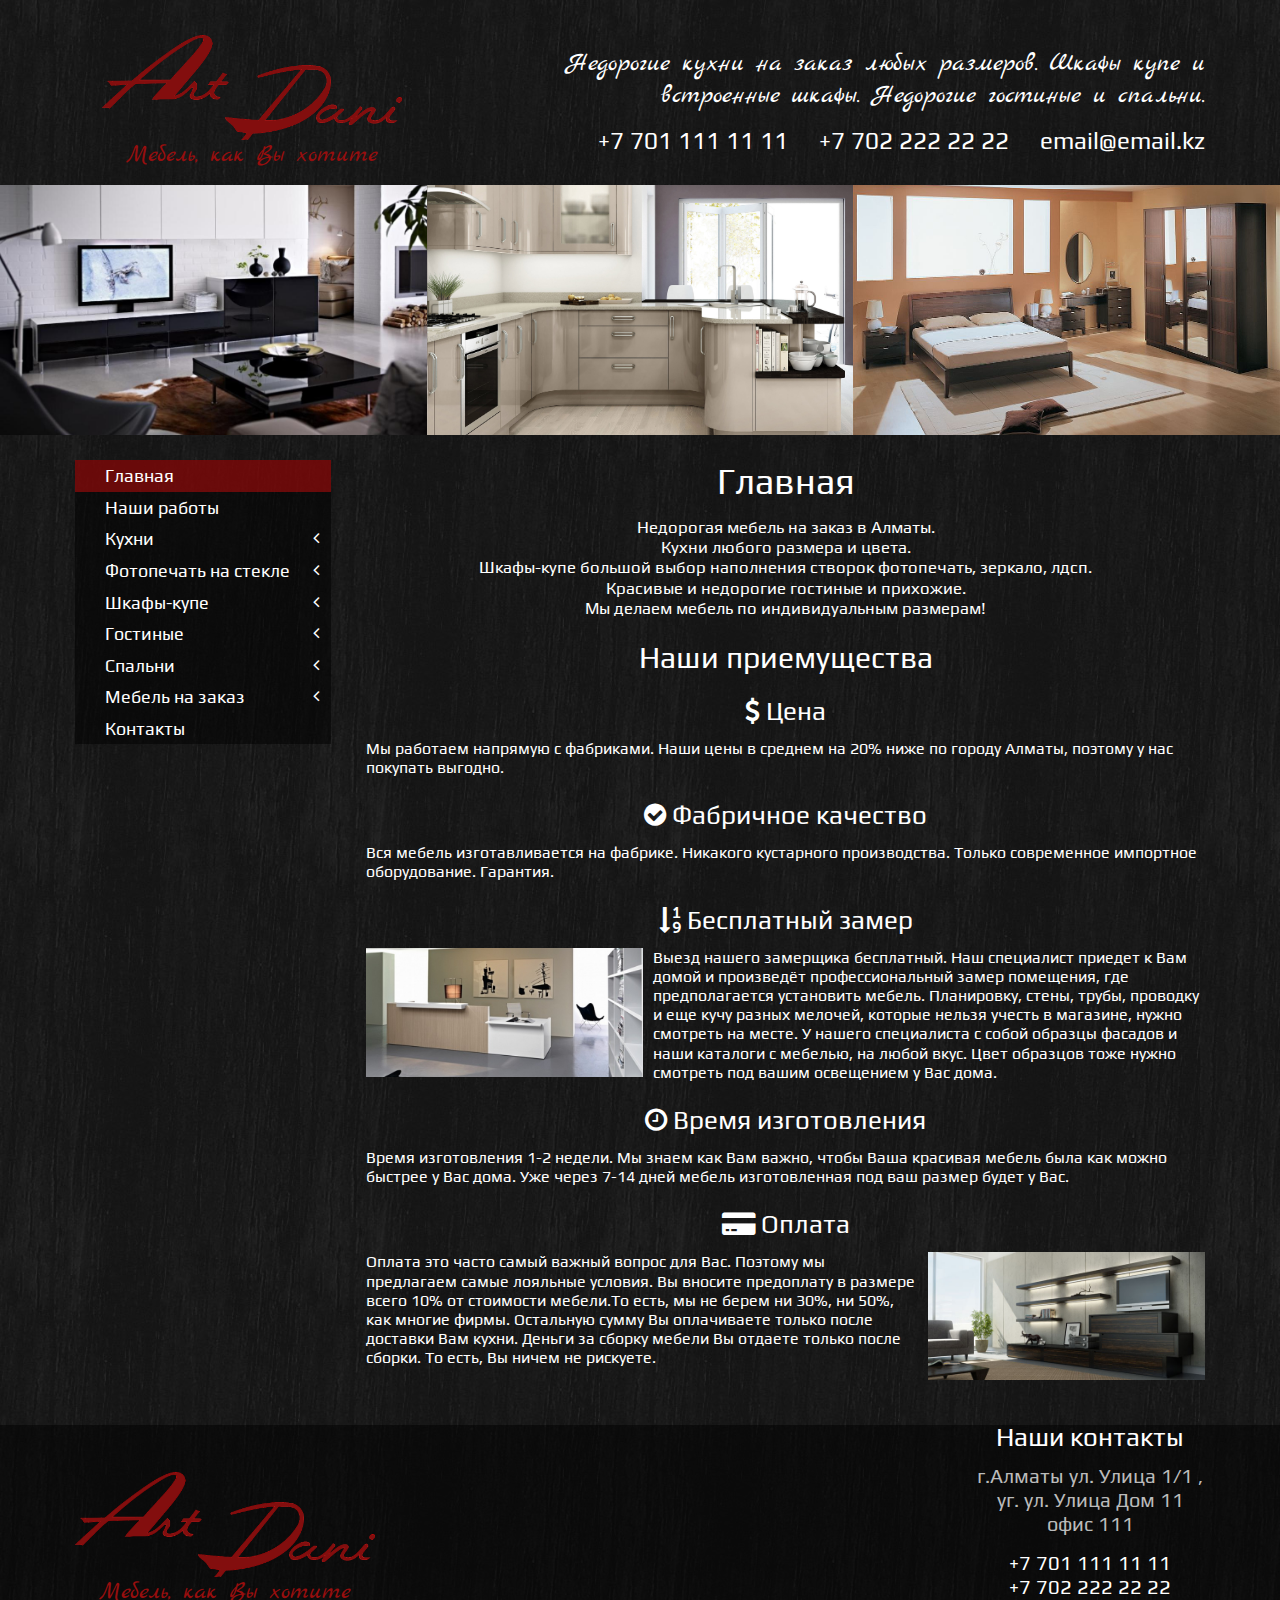
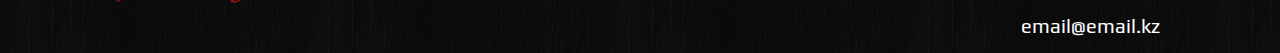
<file: template/index.html>
<!DOCTYPE html>
<html>
<head>
  <meta charset="utf-8">
  <meta http-equiv="X-UA-Compatible" content="IE=edge">
  <meta name="viewport" content="width=device-width, initial-scale=1">
  <title>Art Dani | Главная</title>
  <link rel="shortcut icon" href="favicon.ico">
  <link href='https://fonts.googleapis.com/css?family=Marck+Script&subset=latin,cyrillic' rel='stylesheet' type='text/css'>
  <link href='https://fonts.googleapis.com/css?family=Play&subset=latin,cyrillic' rel='stylesheet' type='text/css'>
  <link rel="stylesheet" href="css/uikit.min.css">
  <link rel="stylesheet" href="css/components/sticky.min.css">
  <link rel="stylesheet" href="css/components/slidenav.min.css">
  <link rel="stylesheet" href="css/components/slider.min.css">
  <link rel="stylesheet" href="css/components/slideshow.min.css">
  <link rel="stylesheet" href="css/styles.css">
</head>
<body>


  <header>
    <div class="uk-container uk-container-center upper-row">
      <div class="uk-grid">

        <!--НАЧАЛО Лого и слоган-->
        <div class="uk-width-medium-1-3 logo-and-solgan-container">
          <a href="index.html"><img class="logo" src="img/logo.png" alt="Лого"></a>
          <p class="slogan">Мебель, как Вы хотите</p>
        </div>
        <!--КОНЕЦ Лого и слоган-->

        <!--НАЧАЛО Короткое описание и контакты-->
        <div class="uk-width-medium-2-3 summary-and-contacts-container">
          <p class="summary">Недорогие кухни на заказ любых размеров. Шкафы купе и встроенные шкафы. Недорогие
            гостиные и спальни.
          </p>
          <p class="contacts">
            <a href="tel:+77011111111">+7 701 111 11 11</a> <br class="uk-visible-small">
            <a href="tel:+77011111111">+7 702 222 22 22</a> <br class="uk-visible-small">
            <a href="mailto:email@email.kz">email@email.kz</a>
          </p>
        </div>
        <!--КОНЕЦ Короткое описание и контакты-->

      </div>

      <!--Сслыка для вызова off-canvas'а: (сам off-canvas находится внизу документа) -->
      <div class="uk-visible-small navbar-toggle-container" data-uk-sticky="{top:-200, animation: 'uk-animation-slide-top'}">
        <a href="#navmenu-off-canvas" class="uk-navbar-toggle" data-uk-offcanvas></a>
      </div>

    </div>

  </header>

  <!--НАЧАЛО слайдер-->
  <div class="main-slider uk-slidenav-position" data-uk-slider="{autoplay:true, autoplayInterval: 4000}">

      <div class="uk-slider-container">
        <ul class="uk-slider uk-grid-width-large-1-3 uk-grid-width-medium-1-2 uk-grid-width-medium-1-1 images-grid">
          <li style="background-image: url('img/main1.jpg')">
            <p>Описание к фотографии</p>
          </li>
          <li style="background-image: url('img/main2.jpg')">
            <p>Описание к фотографии</p>
          </li>
          <li style="background-image: url('img/main3.jpg')">
            <p>Описание к фотографии</p>
          </li>
        </ul>
      </div>
      <a href="" class="uk-slidenav uk-slidenav-previous" data-uk-slider-item="previous"></a>
      <a href="" class="uk-slidenav uk-slidenav-next" data-uk-slider-item="next"></a>

  </div>
  <!--КОНЕЦ слайдер-->

  <main class="uk-container uk-container-center">
    <div class="uk-grid">

      <div class="uk-width-medium-1-4">
        <!--НАЧАЛО нав-сайдбар-->
        <ul class="uk-nav uk-hidden-small uk-nav-parent-icon" data-uk-nav="{multiple:true}">
          <li class="uk-active"><a href="index.html">Главная</a></li>
          <li><a href="portfolio.html">Наши работы</a></li>

          <li class="uk-parent">
            <a href="#">Кухни</a>
            <ul class="uk-nav-sub">
              <li><a href="catalog.html">Подкатегория 1</a></li>
              <li><a href="catalog.html">Подкатегория 2</a></li>
            </ul>
          </li>

          <li class="uk-parent">
            <a href="#">Фотопечать на стекле</a>
            <ul class="uk-nav-sub">
              <li><a href="catalog.html">Подкатегория 1</a></li>
              <li><a href="catalog.html">Подкатегория 2</a></li>
            </ul>
          </li>

          <li class="uk-parent">
            <a href="#">Шкафы-купе</a>
            <ul class="uk-nav-sub">
              <li><a href="catalog.html">Подкатегория 1</a></li>
              <li><a href="catalog.html">Подкатегория 2</a></li>
            </ul>
          </li>

          <li class="uk-parent">
            <a href="#">Гостиные</a>
            <ul class="uk-nav-sub">
              <li><a href="catalog.html">Подкатегория 1</a></li>
              <li><a href="catalog.html">Подкатегория 2</a></li>
            </ul>
          </li>

          <li class="uk-parent">
            <a href="#">Спальни</a>
            <ul class="uk-nav-sub">
              <li><a href="catalog.html">Подкатегория 1</a></li>
              <li><a href="catalog.html">Подкатегория 2</a></li>
            </ul>
          </li>

          <li class="uk-parent">
            <a href="#">Мебель на заказ</a>
            <ul class="uk-nav-sub">
              <li><a href="catalog.html">Подкатегория 1</a></li>
              <li><a href="catalog.html">Подкатегория 2</a></li>
            </ul>
          </li>

          <li><a href="contacts.html">Контакты</a></li>

        </ul>
        <!--КОНЕЦ нав-сайдбар-->
      </div>


      <div class="uk-width-medium-3-4 index content-container">
        <h1>Главная</h1>
        <p class="summary">
          Недорогая мебель на заказ в Алматы. <br>
          Кухни любого размера и цвета. <br>
          Шкафы-купе большой выбор наполнения створок фотопечать, зеркало, лдсп. <br>
          Красивые и недорогие гостиные и прихожие. <br>
          Мы делаем мебель по индивидуальным размерам! <br>
        </p>
        <h2>Наши приемущества</h2>
        <h3><i class="uk-icon-usd"></i> Цена</h3>
        <p>Мы работаем напрямую с фабриками. Наши цены в среднем на 20% ниже по городу Алматы, поэтому у нас покупать выгодно.</p>
        <h3><i class="uk-icon-check-circle"></i> Фабричное качество</h3>
        <p>Вся мебель изготавливается на фабрике. Никакого кустарного производства. Только современное импортное оборудование. Гарантия.</p>
        <h3><i class="uk-icon-sort-numeric-asc"></i> Бесплатный замер</h3>
        <p>
          <a href="img/example1.jpg" data-uk-lightbox title="Описание">
            <img src="img/example1.jpg" class="uk-float-left">
          </a>
          Выезд нашего замерщика бесплатный. Наш специалист приедет к Вам домой и произведёт профессиональный замер помещения, где предполагается установить  мебель. Планировку, стены, трубы, проводку и еще кучу разных мелочей, которые нельзя учесть   в магазине, нужно смотреть на месте. У нашего специалиста с собой образцы фасадов и наши каталоги с мебелью, на любой вкус. Цвет образцов тоже  нужно смотреть под вашим освещением у Вас дома.</p>
        <h3><i class="uk-icon-clock-o"></i> Время изготовления</h3>
        <p>Время изготовления 1-2 недели. Мы знаем как Вам важно, чтобы Ваша красивая мебель была как можно быстрее у Вас дома. Уже через 7-14 дней мебель изготовленная под ваш размер  будет у Вас.</p>
        <h3><i class="uk-icon-credit-card-alt"></i> Оплата</h3>
        <a href="img/example2.jpg" data-uk-lightbox title="Описание">
          <img src="img/example2.jpg" class="uk-float-right">
        </a>
        <p>Оплата это часто самый важный вопрос для Вас. Поэтому мы предлагаем самые лояльные условия. Вы вносите предоплату в размере всего 10% от стоимости мебели.То есть, мы не берем ни 30%, ни 50%, как многие фирмы. Остальную сумму Вы оплачиваете только после доставки Вам кухни. Деньги за сборку мебели Вы отдаете только после сборки. То есть, Вы ничем не рискуете.</p>
      </div>

    </div>
  </main>

  <footer>
    <div class="footer-flex uk-container uk-container-center">
      <div class="logo-and-solgan-container">
        <a href="index.html"><img class="logo" src="img/logo.png" alt="Лого"></a>
        <p class="slogan">Мебель, как Вы хотите</p>
      </div>
      <div class="map">
        <script type="text/javascript" charset="utf-8" async src="https://api-maps.yandex.ru/services/constructor/1.0/js/?sid=fyycaM9ARr4kPXttQAeX7dWrevcM_1oN&width=100%&height=240&lang=ru_RU&sourceType=constructor"></script>
      </div>
      <div class="contacts">
        <h3>Наши контакты</h3>

        <p>г.Алматы ул. Улица 1/1 , уг. ул. Улица
          Дом 11 офис 111</p>

        <p>
          <a href="tel:+77011111111">+7 701 111 11 11</a> <br>
          <a href="tel:+77022222222">+7 702 222 22 22</a> <br>
        </p>

        <p><a href="mailto:email@email.kz">email@email.kz</a></p>
      </div>
    </div>
  </footer>

  <!-- НАЧАЛО нав-off-canvas -->
  <div id="navmenu-off-canvas" class="uk-offcanvas">
    <div class="uk-offcanvas-bar">
      <ul class="uk-nav uk-nav-offcanvas uk-nav-parent-icon" data-uk-nav="{multiple:true}">
        <li class="uk-active"><a href="index.html">Главная</a></li>
        <li><a href="portfolio.html">Наши работы</a></li>

        <li class="uk-parent">
          <a href="#">Кухни</a>
          <ul class="uk-nav-sub">
            <li><a href="catalog.html">Подкатегория 1</a></li>
            <li><a href="catalog.html">Подкатегория 2</a></li>
          </ul>
        </li>

        <li class="uk-parent">
          <a href="#">Фотопечать на стекле</a>
          <ul class="uk-nav-sub">
            <li><a href="catalog.html">Подкатегория 1</a></li>
            <li><a href="catalog.html">Подкатегория 2</a></li>
          </ul>
        </li>

        <li class="uk-parent">
          <a href="#">Шкафы-купе</a>
          <ul class="uk-nav-sub">
            <li><a href="catalog.html">Подкатегория 1</a></li>
            <li><a href="catalog.html">Подкатегория 2</a></li>
          </ul>
        </li>

        <li class="uk-parent">
          <a href="#">Гостиные</a>
          <ul class="uk-nav-sub">
            <li><a href="catalog.html">Подкатегория 1</a></li>
            <li><a href="catalog.html">Подкатегория 2</a></li>
          </ul>
        </li>

        <li class="uk-parent">
          <a href="#">Спальни</a>
          <ul class="uk-nav-sub">
            <li><a href="catalog.html">Подкатегория 1</a></li>
            <li><a href="catalog.html">Подкатегория 2</a></li>
          </ul>
        </li>

        <li class="uk-parent">
          <a href="#">Мебель на заказ</a>
          <ul class="uk-nav-sub">
            <li><a href="catalog.html">Подкатегория 1</a></li>
            <li><a href="catalog.html">Подкатегория 2</a></li>
          </ul>
        </li>

        <li><a href="contacts.html">Контакты</a></li>

      </ul>
    </div>
  </div>
  <!-- КОНЕЦ нав-off-canvas -->


  <script src="js/jquery-2.2.3.min.js"></script>
  <script src="js/uikit.min.js"></script>
  <script src="js/components/sticky.min.js"></script>
  <script src="js/components/slider.min.js"></script>
  <script src="js/components/slideshow.min.js"></script>
  <script src="js/components/lightbox.min.js"></script>


</body>
</html>
</file>
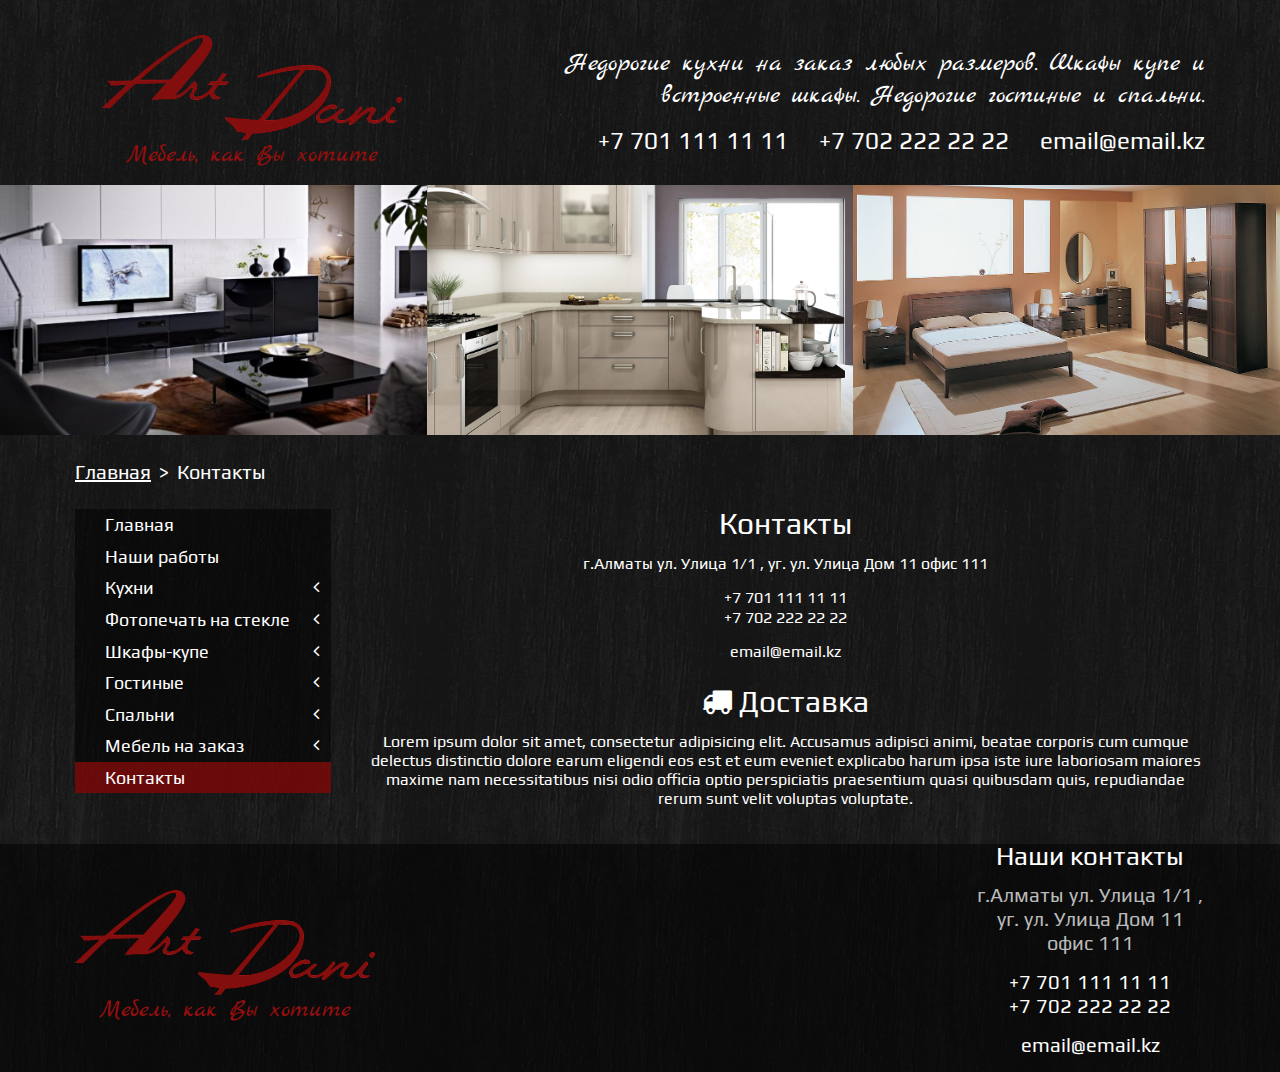
<file: contacts.html>
<!DOCTYPE html>
<html>
<head>
  <meta charset="utf-8">
  <meta http-equiv="X-UA-Compatible" content="IE=edge">
  <meta name="viewport" content="width=device-width, initial-scale=1">
  <title>Art Dani | Контакты</title>
  <link rel="shortcut icon" href="favicon.ico">
  <link href='https://fonts.googleapis.com/css?family=Marck+Script&subset=latin,cyrillic' rel='stylesheet' type='text/css'>
  <link href='https://fonts.googleapis.com/css?family=Play&subset=latin,cyrillic' rel='stylesheet' type='text/css'>
  <link rel="stylesheet" href="css/uikit.min.css">
  <link rel="stylesheet" href="css/components/sticky.min.css">
  <link rel="stylesheet" href="css/components/slidenav.min.css">
  <link rel="stylesheet" href="css/components/slider.min.css">
  <link rel="stylesheet" href="css/components/slideshow.min.css">
  <link rel="stylesheet" href="css/styles.css">
</head>
<body>


<header>
  <div class="uk-container uk-container-center upper-row">
    <div class="uk-grid">

      <!--НАЧАЛО Лого и слоган-->
      <div class="uk-width-medium-1-3 logo-and-solgan-container">
        <a href="index.html"><img class="logo" src="img/logo.png" alt="Лого"></a>
        <p class="slogan">Мебель, как Вы хотите</p>
      </div>
      <!--КОНЕЦ Лого и слоган-->

      <!--НАЧАЛО Короткое описание и контакты-->
      <div class="uk-width-medium-2-3 summary-and-contacts-container">
        <p class="summary">Недорогие кухни на заказ любых размеров. Шкафы купе и встроенные шкафы. Недорогие
          гостиные и спальни.
        </p>
        <p class="contacts">
          <a href="tel:+77011111111">+7 701 111 11 11</a> <br class="uk-visible-small">
          <a href="tel:+77011111111">+7 702 222 22 22</a> <br class="uk-visible-small">
          <a href="mailto:email@email.kz">email@email.kz</a>
        </p>
      </div>
      <!--КОНЕЦ Короткое описание и контакты-->

    </div>

    <!--Сслыка для вызова off-canvas'а: (сам off-canvas находится внизу документа) -->
    <div class="uk-visible-small navbar-toggle-container" data-uk-sticky="{top:-200, animation: 'uk-animation-slide-top'}">
      <a href="#navmenu-off-canvas" class="uk-navbar-toggle" data-uk-offcanvas></a>
    </div>

  </div>

</header>

<!--НАЧАЛО слайдер-->
<div class="main-slider uk-slidenav-position" data-uk-slider="{autoplay:true, autoplayInterval: 4000}">

  <div class="uk-slider-container">
    <ul class="uk-slider uk-grid-width-large-1-3 uk-grid-width-medium-1-2 uk-grid-width-medium-1-1 images-grid">
      <li style="background-image: url('img/main1.jpg')">
        <p>Описание к фотографии</p>
      </li>
      <li style="background-image: url('img/main2.jpg')">
        <p>Описание к фотографии</p>
      </li>
      <li style="background-image: url('img/main3.jpg')">
        <p>Описание к фотографии</p>
      </li>
    </ul>
  </div>
  <a href="" class="uk-slidenav uk-slidenav-previous" data-uk-slider-item="previous"></a>
  <a href="" class="uk-slidenav uk-slidenav-next" data-uk-slider-item="next"></a>

</div>
<!--КОНЕЦ слайдер-->

<!--НАЧАЛО хлебные крошки-->
<div class="uk-container uk-container-center">
  <ul class="uk-breadcrumb">
    <li><a href="index.html">Главная</a></li>
    <li class="uk-active"><span>Контакты</span></li>
  </ul>
</div>
<!--КОНЕЦ хлебные крошки-->

<main class="uk-container uk-container-center">
  <div class="uk-grid">

    <div class="uk-width-medium-1-4">
      <!--НАЧАЛО нав-сайдбар-->
      <ul class="uk-nav uk-hidden-small uk-nav-parent-icon" data-uk-nav="{multiple:true}">
        <li><a href="index.html">Главная</a></li>
        <li><a href="portfolio.html">Наши работы</a></li>

        <li class="uk-parent">
          <a href="#">Кухни</a>
          <ul class="uk-nav-sub">
            <li><a href="catalog.html">Подкатегория 1</a></li>
            <li><a href="catalog.html">Подкатегория 2</a></li>
          </ul>
        </li>

        <li class="uk-parent">
          <a href="#">Фотопечать на стекле</a>
          <ul class="uk-nav-sub">
            <li><a href="catalog.html">Подкатегория 1</a></li>
            <li><a href="catalog.html">Подкатегория 2</a></li>
          </ul>
        </li>

        <li class="uk-parent">
          <a href="#">Шкафы-купе</a>
          <ul class="uk-nav-sub">
            <li><a href="catalog.html">Подкатегория 1</a></li>
            <li><a href="catalog.html">Подкатегория 2</a></li>
          </ul>
        </li>

        <li class="uk-parent">
          <a href="#">Гостиные</a>
          <ul class="uk-nav-sub">
            <li><a href="catalog.html">Подкатегория 1</a></li>
            <li><a href="catalog.html">Подкатегория 2</a></li>
          </ul>
        </li>

        <li class="uk-parent">
          <a href="#">Спальни</a>
          <ul class="uk-nav-sub">
            <li><a href="catalog.html">Подкатегория 1</a></li>
            <li><a href="catalog.html">Подкатегория 2</a></li>
          </ul>
        </li>

        <li class="uk-parent">
          <a href="#">Мебель на заказ</a>
          <ul class="uk-nav-sub">
            <li><a href="catalog.html">Подкатегория 1</a></li>
            <li><a href="catalog.html">Подкатегория 2</a></li>
          </ul>
        </li>

        <li class="uk-active"><a href="contacts.html">Контакты</a></li>

      </ul>
      <!--КОНЕЦ нав-сайдбар-->
    </div>

    <div class="uk-width-medium-3-4 contacts content-container">
      <h2>Контакты</h2>
      <div class="map">
        <script type="text/javascript" charset="utf-8" async
                src="https://api-maps.yandex.ru/services/constructor/1.0/js/?sid=fyycaM9ARr4kPXttQAeX7dWrevcM_1oN&width=100%&height=290&lang=ru_RU&sourceType=constructor"></script>
      </div>

      <p>г.Алматы ул. Улица 1/1 , уг. ул. Улица
        Дом 11 офис 111</p>

      <p>
        <a href="tel:+77011111111">+7 701 111 11 11</a> <br>
        <a href="tel:+77022222222">+7 702 222 22 22</a> <br>
      </p>

      <p><a href="mailto:email@email.kz">email@email.kz</a></p>

      <h2><i class="uk-icon-truck"></i> Доставка</h2>

      <p>Lorem ipsum dolor sit amet, consectetur adipisicing elit. Accusamus adipisci animi, beatae corporis cum cumque delectus distinctio dolore earum eligendi eos est et eum eveniet explicabo harum ipsa iste iure laboriosam maiores maxime nam necessitatibus nisi odio officia optio perspiciatis praesentium quasi quibusdam quis, repudiandae rerum sunt velit voluptas voluptate.</p>

    </div>

  </div>
</main>


<footer>
  <div class="footer-flex uk-container uk-container-center">
    <div class="logo-and-solgan-container">
      <a href="index.html"><img class="logo" src="img/logo.png" alt="Лого"></a>
      <p class="slogan">Мебель, как Вы хотите</p>
    </div>
    <div class="map">
      <script type="text/javascript" charset="utf-8" async
              src="https://api-maps.yandex.ru/services/constructor/1.0/js/?sid=fyycaM9ARr4kPXttQAeX7dWrevcM_1oN&width=100%&height=240&lang=ru_RU&sourceType=constructor"></script>
    </div>
    <div class="contacts">
      <h3>Наши контакты</h3>

      <p>г.Алматы ул. Улица 1/1 , уг. ул. Улица
        Дом 11 офис 111</p>

      <p>
        <a href="tel:+77011111111">+7 701 111 11 11</a> <br>
        <a href="tel:+77022222222">+7 702 222 22 22</a> <br>
      </p>

      <p><a href="mailto:email@email.kz">email@email.kz</a></p>
    </div>
  </div>
</footer>

<!-- НАЧАЛО нав-off-canvas -->
<div id="navmenu-off-canvas" class="uk-offcanvas">
  <div class="uk-offcanvas-bar">
    <ul class="uk-nav uk-nav-offcanvas uk-nav-parent-icon" data-uk-nav="{multiple:true}">
      <li><a href="index.html">Главная</a></li>
      <li><a href="portfolio.html">Наши работы</a></li>

      <li class="uk-parent">
        <a href="#">Кухни</a>
        <ul class="uk-nav-sub">
          <li><a href="catalog.html">Подкатегория 1</a></li>
          <li><a href="catalog.html">Подкатегория 2</a></li>
        </ul>
      </li>

      <li class="uk-parent">
        <a href="#">Фотопечать на стекле</a>
        <ul class="uk-nav-sub">
          <li><a href="catalog.html">Подкатегория 1</a></li>
          <li><a href="catalog.html">Подкатегория 2</a></li>
        </ul>
      </li>

      <li class="uk-parent">
        <a href="#">Шкафы-купе</a>
        <ul class="uk-nav-sub">
          <li><a href="catalog.html">Подкатегория 1</a></li>
          <li><a href="catalog.html">Подкатегория 2</a></li>
        </ul>
      </li>

      <li class="uk-parent">
        <a href="#">Гостиные</a>
        <ul class="uk-nav-sub">
          <li><a href="catalog.html">Подкатегория 1</a></li>
          <li><a href="catalog.html">Подкатегория 2</a></li>
        </ul>
      </li>

      <li class="uk-parent">
        <a href="#">Спальни</a>
        <ul class="uk-nav-sub">
          <li><a href="catalog.html">Подкатегория 1</a></li>
          <li><a href="catalog.html">Подкатегория 2</a></li>
        </ul>
      </li>

      <li class="uk-parent">
        <a href="#">Мебель на заказ</a>
        <ul class="uk-nav-sub">
          <li><a href="catalog.html">Подкатегория 1</a></li>
          <li><a href="catalog.html">Подкатегория 2</a></li>
        </ul>
      </li>

      <li class="uk-active"><a href="contacts.html">Контакты</a></li>

    </ul>
  </div>
</div>
<!-- КОНЕЦ нав-off-canvas -->


<script src="js/jquery-2.2.3.min.js"></script>
<script src="js/uikit.min.js"></script>
<script src="js/components/sticky.min.js"></script>
<script src="js/components/slider.min.js"></script>
<script src="js/components/slideshow.min.js"></script>
<script src="js/components/lightbox.min.js"></script>

</body>
</html>
</file>
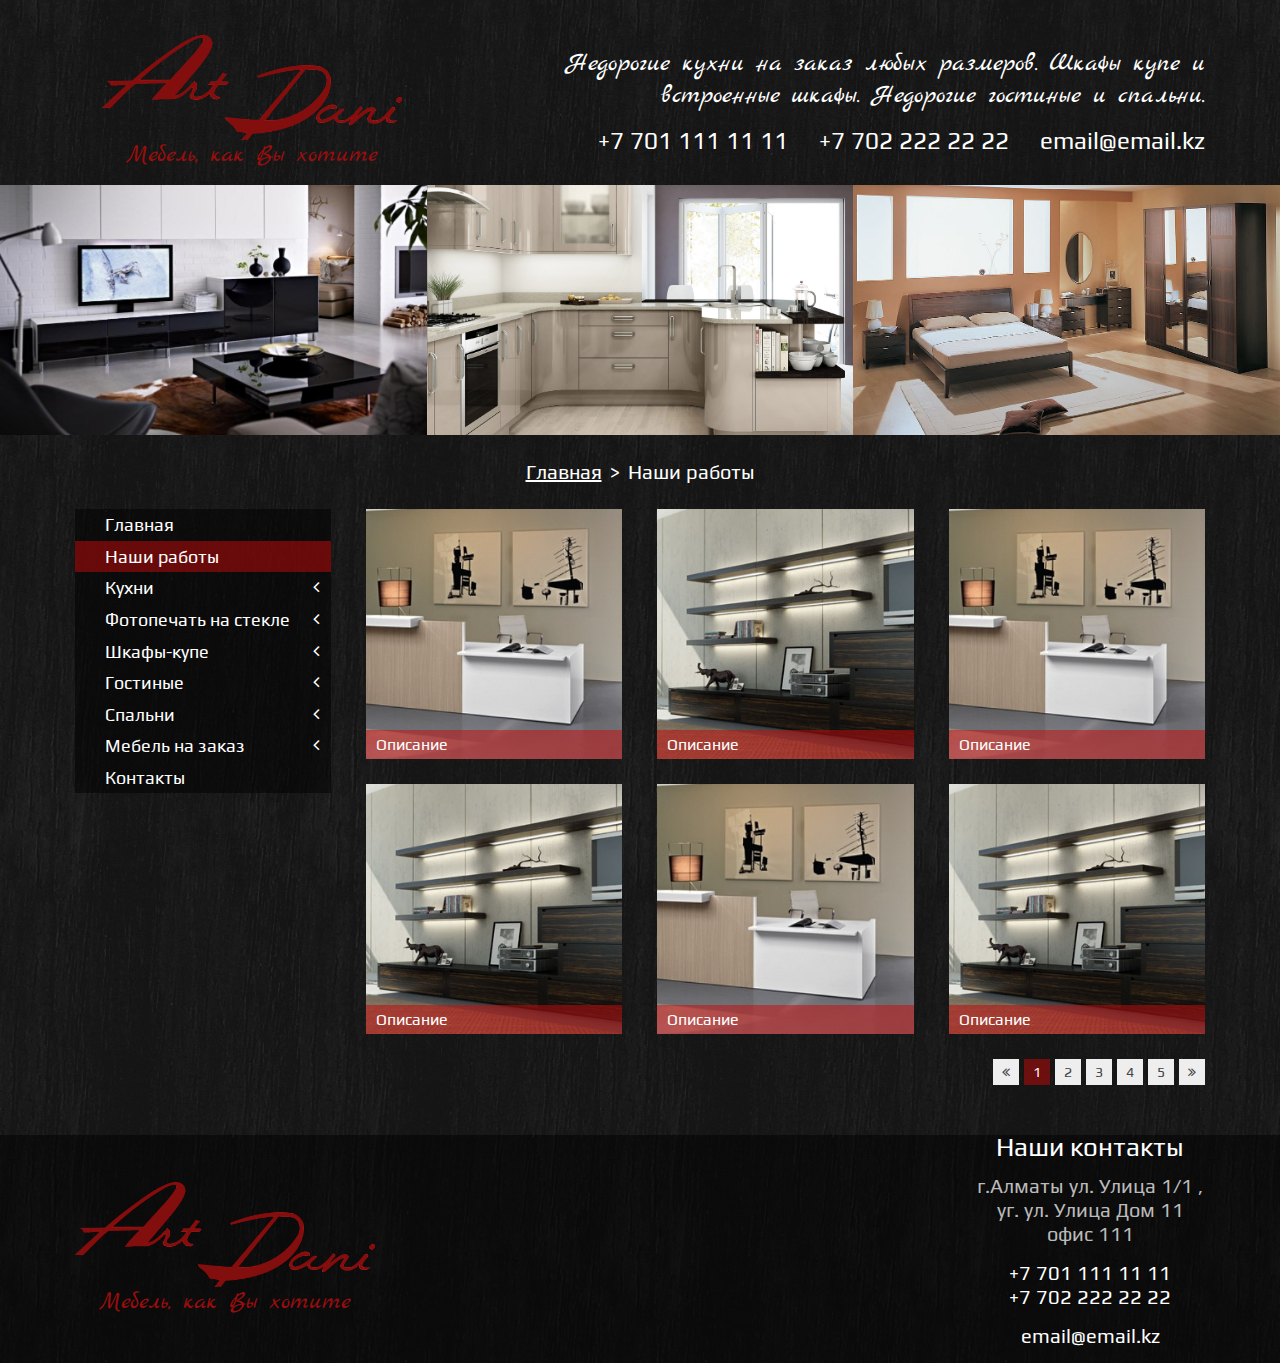
<file: portfolio.html>
<!DOCTYPE html>
<html>
<head>
  <meta charset="utf-8">
  <meta http-equiv="X-UA-Compatible" content="IE=edge">
  <meta name="viewport" content="width=device-width, initial-scale=1">
  <title>Art Dani | Наши работы</title>
  <link rel="shortcut icon" href="favicon.ico">
  <link href='https://fonts.googleapis.com/css?family=Marck+Script&subset=latin,cyrillic' rel='stylesheet' type='text/css'>
  <link href='https://fonts.googleapis.com/css?family=Play&subset=latin,cyrillic' rel='stylesheet' type='text/css'>
  <link rel="stylesheet" href="css/uikit.min.css">
  <link rel="stylesheet" href="css/components/sticky.min.css">
  <link rel="stylesheet" href="css/components/slidenav.min.css">
  <link rel="stylesheet" href="css/components/slider.min.css">
  <link rel="stylesheet" href="css/components/slideshow.min.css">
  <link rel="stylesheet" href="css/styles.css">
</head>
<body>


<header>
  <div class="uk-container uk-container-center upper-row">
    <div class="uk-grid">

      <!--НАЧАЛО Лого и слоган-->
      <div class="uk-width-medium-1-3 logo-and-solgan-container">
        <a href="index.html"><img class="logo" src="img/logo.png" alt="Лого"></a>
        <p class="slogan">Мебель, как Вы хотите</p>
      </div>
      <!--КОНЕЦ Лого и слоган-->

      <!--НАЧАЛО Короткое описание и контакты-->
      <div class="uk-width-medium-2-3 summary-and-contacts-container">
        <p class="summary">Недорогие кухни на заказ любых размеров. Шкафы купе и встроенные шкафы. Недорогие
          гостиные и спальни.
        </p>
        <p class="contacts">
          <a href="tel:+77011111111">+7 701 111 11 11</a> <br class="uk-visible-small">
          <a href="tel:+77011111111">+7 702 222 22 22</a> <br class="uk-visible-small">
          <a href="mailto:email@email.kz">email@email.kz</a>
        </p>
      </div>
      <!--КОНЕЦ Короткое описание и контакты-->

    </div>

    <!--Сслыка для вызова off-canvas'а: (сам off-canvas находится внизу документа) -->
    <div class="uk-visible-small navbar-toggle-container" data-uk-sticky="{top:-200, animation: 'uk-animation-slide-top'}">
      <a href="#navmenu-off-canvas" class="uk-navbar-toggle" data-uk-offcanvas></a>
    </div>

  </div>

</header>

<!--НАЧАЛО слайдер-->
<div class="main-slider uk-slidenav-position" data-uk-slider="{autoplay:true, autoplayInterval: 4000}">

  <div class="uk-slider-container">
    <ul class="uk-slider uk-grid-width-large-1-3 uk-grid-width-medium-1-2 uk-grid-width-medium-1-1 images-grid">
      <li style="background-image: url('img/main1.jpg')">
        <p>Описание к фотографии</p>
      </li>
      <li style="background-image: url('img/main2.jpg')">
        <p>Описание к фотографии</p>
      </li>
      <li style="background-image: url('img/main3.jpg')">
        <p>Описание к фотографии</p>
      </li>
    </ul>
  </div>
  <a href="" class="uk-slidenav uk-slidenav-previous" data-uk-slider-item="previous"></a>
  <a href="" class="uk-slidenav uk-slidenav-next" data-uk-slider-item="next"></a>

</div>
<!--КОНЕЦ слайдер-->

<!--НАЧАЛО хлебные крошки-->
<div class="uk-container uk-container-center">
  <ul class="uk-breadcrumb uk-text-center">
    <li><a href="index.html">Главная</a></li>
    <li class="uk-active"><span>Наши работы</span></li>
  </ul>
</div>
<!--КОНЕЦ хлебные крошки-->

<main class="uk-container uk-container-center">
  <div class="uk-grid">

    <div class="uk-width-medium-1-4">
      <!--НАЧАЛО нав-сайдбар-->
      <ul class="uk-nav uk-hidden-small uk-nav-parent-icon" data-uk-nav="{multiple:true}">
        <li><a href="index.html">Главная</a></li>
        <li class="uk-active"><a href="portfolio.html">Наши работы</a></li>

        <li class="uk-parent">
          <a href="#">Кухни</a>
          <ul class="uk-nav-sub">
            <li><a href="catalog.html">Подкатегория 1</a></li>
            <li><a href="catalog.html">Подкатегория 2</a></li>
          </ul>
        </li>

        <li class="uk-parent">
          <a href="#">Фотопечать на стекле</a>
          <ul class="uk-nav-sub">
            <li><a href="catalog.html">Подкатегория 1</a></li>
            <li><a href="catalog.html">Подкатегория 2</a></li>
          </ul>
        </li>

        <li class="uk-parent">
          <a href="#">Шкафы-купе</a>
          <ul class="uk-nav-sub">
            <li><a href="catalog.html">Подкатегория 1</a></li>
            <li><a href="catalog.html">Подкатегория 2</a></li>
          </ul>
        </li>

        <li class="uk-parent">
          <a href="#">Гостиные</a>
          <ul class="uk-nav-sub">
            <li><a href="catalog.html">Подкатегория 1</a></li>
            <li><a href="catalog.html">Подкатегория 2</a></li>
          </ul>
        </li>

        <li class="uk-parent">
          <a href="#">Спальни</a>
          <ul class="uk-nav-sub">
            <li><a href="catalog.html">Подкатегория 1</a></li>
            <li><a href="catalog.html">Подкатегория 2</a></li>
          </ul>
        </li>

        <li class="uk-parent">
          <a href="#">Мебель на заказ</a>
          <ul class="uk-nav-sub">
            <li><a href="catalog.html">Подкатегория 1</a></li>
            <li><a href="catalog.html">Подкатегория 2</a></li>
          </ul>
        </li>

        <li><a href="contacts.html">Контакты</a></li>

      </ul>
      <!--КОНЕЦ нав-сайдбар-->
    </div>


    <div class="uk-width-medium-3-4 catalog-page content-container">

      <div class="uk-grid">
        <div class="uk-width-large-1-3 uk-width-medium-1-2 uk-width-small-1-1">
          <a class="portfolio-item" href="img/example1.jpg" style="background-image: url('img/example1.jpg')" data-uk-lightbox="{group:'slider-group-catalog'}">
            <span>Описание</span>
          </a>
        </div>
        <div class="uk-width-large-1-3 uk-width-medium-1-2 uk-width-small-1-1">
          <a class="portfolio-item" href="img/example2.jpg" style="background-image: url('img/example2.jpg')" data-uk-lightbox="{group:'slider-group-catalog'}">
            <span>Описание</span>
          </a>
        </div>
        <div class="uk-width-large-1-3 uk-width-medium-1-2 uk-width-small-1-1">
          <a class="portfolio-item" href="img/example1.jpg" style="background-image: url('img/example1.jpg')" data-uk-lightbox="{group:'slider-group-catalog'}">
            <span>Описание</span>
          </a>
        </div>
        <div class="uk-width-large-1-3 uk-width-medium-1-2 uk-width-small-1-1">
          <a class="portfolio-item" href="img/example2.jpg" style="background-image: url('img/example2.jpg')" data-uk-lightbox="{group:'slider-group-catalog'}">
            <span>Описание</span>
          </a>
        </div>
        <div class="uk-width-large-1-3 uk-width-medium-1-2 uk-width-small-1-1">
          <a class="portfolio-item" href="img/example1.jpg" style="background-image: url('img/example1.jpg')" data-uk-lightbox="{group:'slider-group-catalog'}">
            <span>Описание</span>
          </a>
        </div>
        <div class="uk-width-large-1-3 uk-width-medium-1-2 uk-width-small-1-1">
          <a class="portfolio-item" href="img/example2.jpg" style="background-image: url('img/example2.jpg')" data-uk-lightbox="{group:'slider-group-catalog'}">
            <span>Описание</span>
          </a>
        </div>
      </div>

    </div>

  </div>
</main>

<!--НАЧАЛО пагинация-->
<div class="uk-container uk-container-center">
  <ul class="uk-pagination uk-pagination-right">
    <li><a href=""><i class="uk-icon-angle-double-left"></i></a></li>
    <li class="uk-active"><span>1</span></li>
    <li><a href="#">2</a></li>
    <li><a href="#">3</a></li>
    <li><a href="#">4</a></li>
    <li><a href="#">5</a></li>
    <li><a href=""><i class="uk-icon-angle-double-right"></i></a></li>
  </ul>
</div>
<!--КОНЕЦ пагинация-->

<footer>
  <div class="footer-flex uk-container uk-container-center">
    <div class="logo-and-solgan-container">
      <a href="index.html"><img class="logo" src="img/logo.png" alt="Лого"></a>
      <p class="slogan">Мебель, как Вы хотите</p>
    </div>
    <div class="map">
      <script type="text/javascript" charset="utf-8" async
              src="https://api-maps.yandex.ru/services/constructor/1.0/js/?sid=fyycaM9ARr4kPXttQAeX7dWrevcM_1oN&width=100%&height=240&lang=ru_RU&sourceType=constructor"></script>
    </div>
    <div class="contacts">
      <h3>Наши контакты</h3>

      <p>г.Алматы ул. Улица 1/1 , уг. ул. Улица
        Дом 11 офис 111</p>

      <p>
        <a href="tel:+77011111111">+7 701 111 11 11</a> <br>
        <a href="tel:+77022222222">+7 702 222 22 22</a> <br>
      </p>

      <p><a href="mailto:email@email.kz">email@email.kz</a></p>
    </div>
  </div>
</footer>

<!-- НАЧАЛО нав-off-canvas -->
<div id="navmenu-off-canvas" class="uk-offcanvas">
  <div class="uk-offcanvas-bar">
    <ul class="uk-nav uk-nav-offcanvas uk-nav-parent-icon" data-uk-nav="{multiple:true}">
      <li><a href="index.html">Главная</a></li>
      <li class="uk-active"><a href="portfolio.html">Наши работы</a></li>

      <li class="uk-parent">
        <a href="#">Кухни</a>
        <ul class="uk-nav-sub">
          <li><a href="catalog.html">Подкатегория 1</a></li>
          <li><a href="catalog.html">Подкатегория 2</a></li>
        </ul>
      </li>

      <li class="uk-parent">
        <a href="#">Фотопечать на стекле</a>
        <ul class="uk-nav-sub">
          <li><a href="catalog.html">Подкатегория 1</a></li>
          <li><a href="catalog.html">Подкатегория 2</a></li>
        </ul>
      </li>

      <li class="uk-parent">
        <a href="#">Шкафы-купе</a>
        <ul class="uk-nav-sub">
          <li><a href="catalog.html">Подкатегория 1</a></li>
          <li><a href="catalog.html">Подкатегория 2</a></li>
        </ul>
      </li>

      <li class="uk-parent">
        <a href="#">Гостиные</a>
        <ul class="uk-nav-sub">
          <li><a href="catalog.html">Подкатегория 1</a></li>
          <li><a href="catalog.html">Подкатегория 2</a></li>
        </ul>
      </li>

      <li class="uk-parent">
        <a href="#">Спальни</a>
        <ul class="uk-nav-sub">
          <li><a href="catalog.html">Подкатегория 1</a></li>
          <li><a href="catalog.html">Подкатегория 2</a></li>
        </ul>
      </li>

      <li class="uk-parent">
        <a href="#">Мебель на заказ</a>
        <ul class="uk-nav-sub">
          <li><a href="catalog.html">Подкатегория 1</a></li>
          <li><a href="catalog.html">Подкатегория 2</a></li>
        </ul>
      </li>

      <li><a href="contacts.html">Контакты</a></li>

    </ul>
  </div>
</div>
<!-- КОНЕЦ нав-off-canvas -->


<script src="js/jquery-2.2.3.min.js"></script>
<script src="js/uikit.min.js"></script>
<script src="js/components/sticky.min.js"></script>
<script src="js/components/slider.min.js"></script>
<script src="js/components/slideshow.min.js"></script>
<script src="js/components/lightbox.min.js"></script>


</body>
</html>
</file>
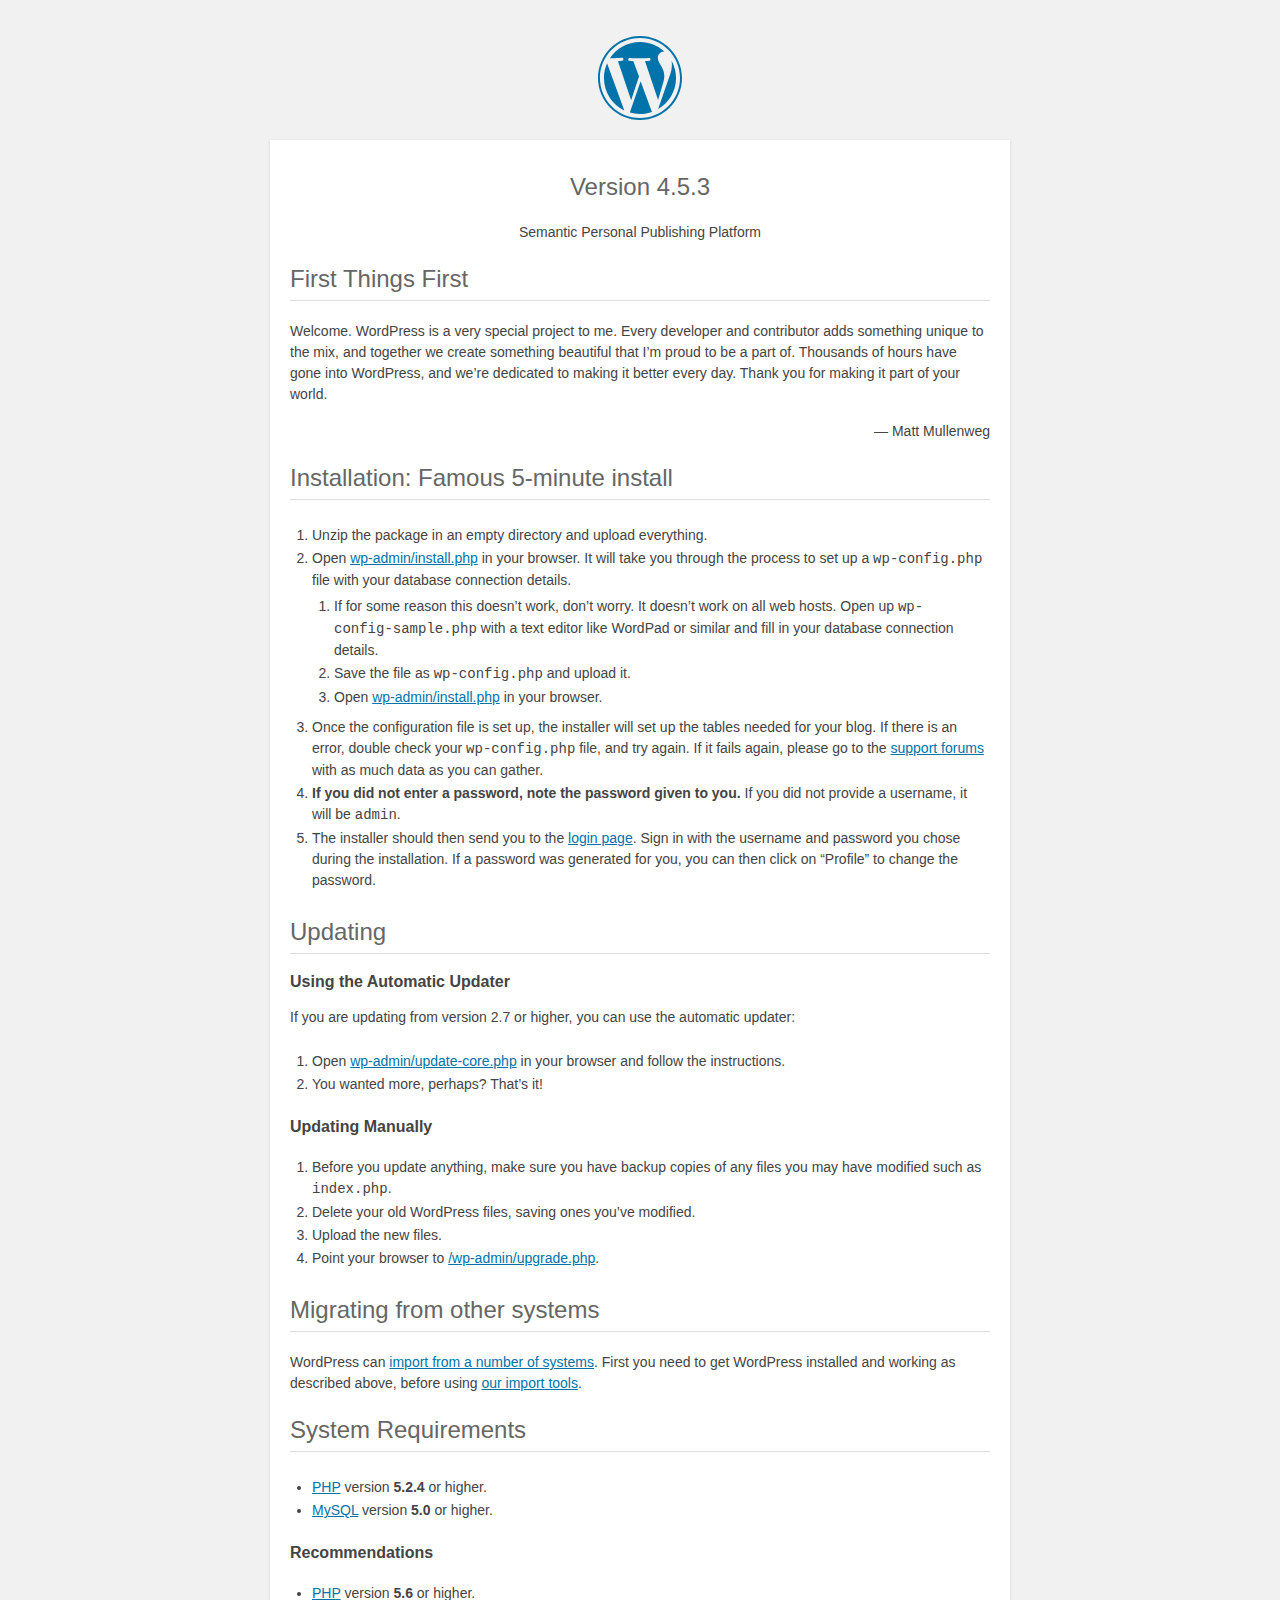
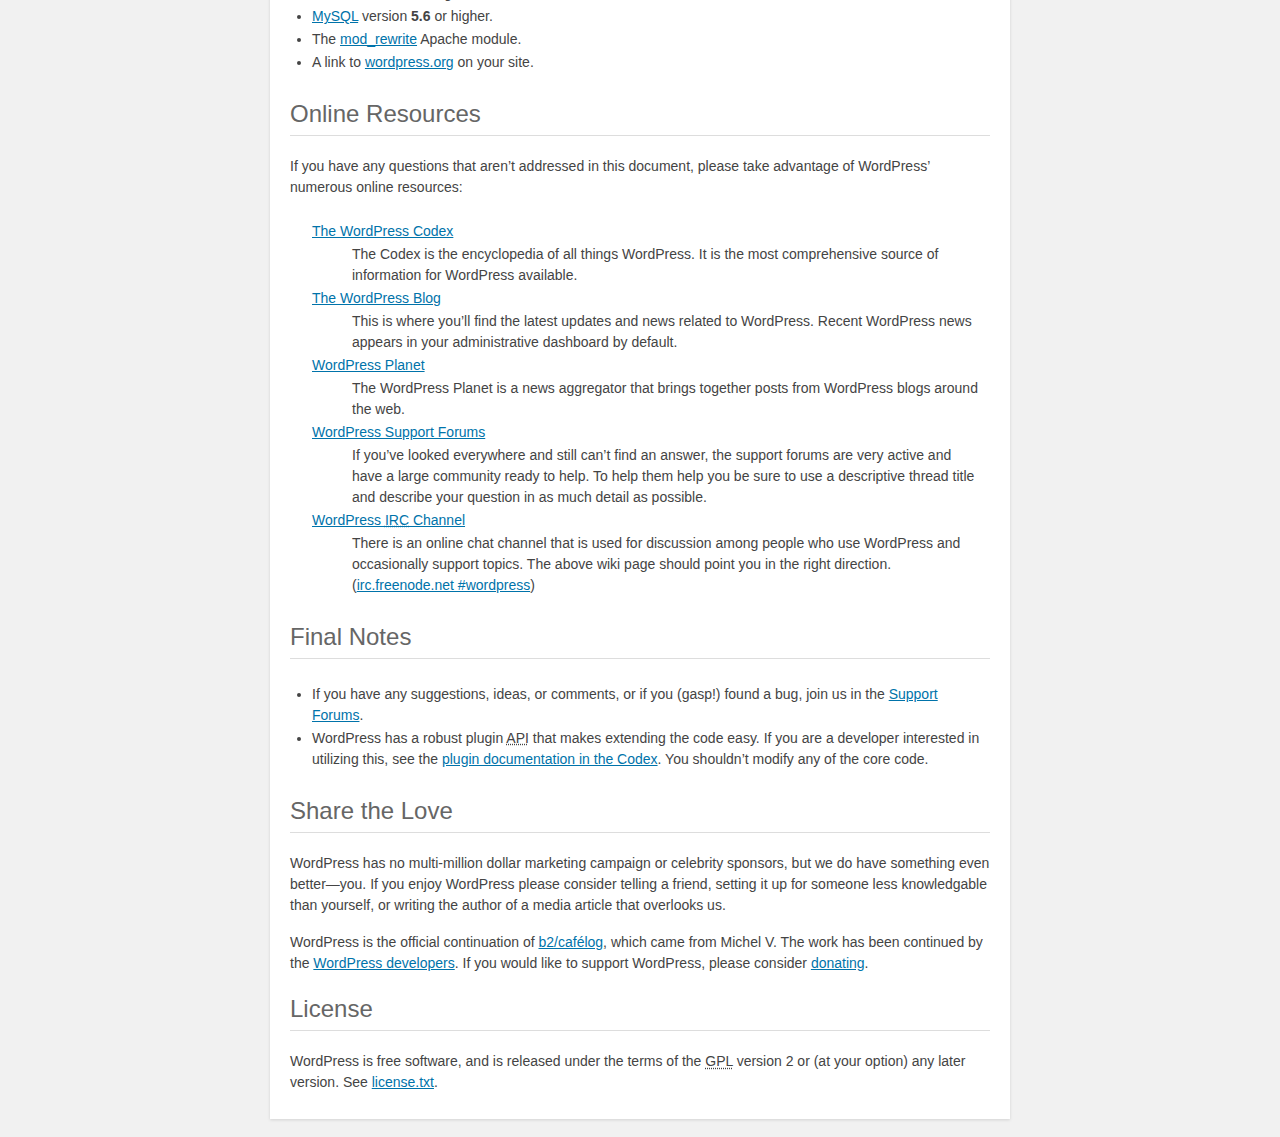
<file: readme.html>
<!DOCTYPE html>
<html>
<head>
	<meta name="viewport" content="width=device-width" />
	<meta http-equiv="Content-Type" content="text/html; charset=utf-8" />
	<title>WordPress &#8250; ReadMe</title>
	<link rel="stylesheet" href="wp-admin/css/install.css?ver=20100228" type="text/css" />
</head>
<body>
<h1 id="logo">
	<a href="https://wordpress.org/"><img alt="WordPress" src="wp-admin/images/wordpress-logo.png" /></a>
	<br /> Version 4.5.3
</h1>
<p style="text-align: center">Semantic Personal Publishing Platform</p>

<h2>First Things First</h2>
<p>Welcome. WordPress is a very special project to me. Every developer and contributor adds something unique to the mix, and together we create something beautiful that I&#8217;m proud to be a part of. Thousands of hours have gone into WordPress, and we&#8217;re dedicated to making it better every day. Thank you for making it part of your world.</p>
<p style="text-align: right">&#8212; Matt Mullenweg</p>

<h2>Installation: Famous 5-minute install</h2>
<ol>
	<li>Unzip the package in an empty directory and upload everything.</li>
	<li>Open <span class="file"><a href="wp-admin/install.php">wp-admin/install.php</a></span> in your browser. It will take you through the process to set up a <code>wp-config.php</code> file with your database connection details.
		<ol>
			<li>If for some reason this doesn&#8217;t work, don&#8217;t worry. It doesn&#8217;t work on all web hosts. Open up <code>wp-config-sample.php</code> with a text editor like WordPad or similar and fill in your database connection details.</li>
			<li>Save the file as <code>wp-config.php</code> and upload it.</li>
			<li>Open <span class="file"><a href="wp-admin/install.php">wp-admin/install.php</a></span> in your browser.</li>
		</ol>
	</li>
	<li>Once the configuration file is set up, the installer will set up the tables needed for your blog. If there is an error, double check your <code>wp-config.php</code> file, and try again. If it fails again, please go to the <a href="https://wordpress.org/support/" title="WordPress support">support forums</a> with as much data as you can gather.</li>
	<li><strong>If you did not enter a password, note the password given to you.</strong> If you did not provide a username, it will be <code>admin</code>.</li>
	<li>The installer should then send you to the <a href="wp-login.php">login page</a>. Sign in with the username and password you chose during the installation. If a password was generated for you, you can then click on &#8220;Profile&#8221; to change the password.</li>
</ol>

<h2>Updating</h2>
<h3>Using the Automatic Updater</h3>
<p>If you are updating from version 2.7 or higher, you can use the automatic updater:</p>
<ol>
	<li>Open <span class="file"><a href="wp-admin/update-core.php">wp-admin/update-core.php</a></span> in your browser and follow the instructions.</li>
	<li>You wanted more, perhaps? That&#8217;s it!</li>
</ol>

<h3>Updating Manually</h3>
<ol>
	<li>Before you update anything, make sure you have backup copies of any files you may have modified such as <code>index.php</code>.</li>
	<li>Delete your old WordPress files, saving ones you&#8217;ve modified.</li>
	<li>Upload the new files.</li>
	<li>Point your browser to <span class="file"><a href="wp-admin/upgrade.php">/wp-admin/upgrade.php</a>.</span></li>
</ol>

<h2>Migrating from other systems</h2>
<p>WordPress can <a href="https://codex.wordpress.org/Importing_Content">import from a number of systems</a>. First you need to get WordPress installed and working as described above, before using <a href="wp-admin/import.php" title="Import to WordPress">our import tools</a>.</p>

<h2>System Requirements</h2>
<ul>
	<li><a href="http://php.net/">PHP</a> version <strong>5.2.4</strong> or higher.</li>
	<li><a href="http://www.mysql.com/">MySQL</a> version <strong>5.0</strong> or higher.</li>
</ul>

<h3>Recommendations</h3>
<ul>
	<li><a href="http://php.net/">PHP</a> version <strong>5.6</strong> or higher.</li>
	<li><a href="http://www.mysql.com/">MySQL</a> version <strong>5.6</strong> or higher.</li>
	<li>The <a href="http://httpd.apache.org/docs/2.2/mod/mod_rewrite.html">mod_rewrite</a> Apache module.</li>
	<li>A link to <a href="https://wordpress.org/">wordpress.org</a> on your site.</li>
</ul>

<h2>Online Resources</h2>
<p>If you have any questions that aren&#8217;t addressed in this document, please take advantage of WordPress&#8217; numerous online resources:</p>
<dl>
	<dt><a href="https://codex.wordpress.org/">The WordPress Codex</a></dt>
		<dd>The Codex is the encyclopedia of all things WordPress. It is the most comprehensive source of information for WordPress available.</dd>
	<dt><a href="https://wordpress.org/news/">The WordPress Blog</a></dt>
		<dd>This is where you&#8217;ll find the latest updates and news related to WordPress. Recent WordPress news appears in your administrative dashboard by default.</dd>
	<dt><a href="https://planet.wordpress.org/">WordPress Planet</a></dt>
		<dd>The WordPress Planet is a news aggregator that brings together posts from WordPress blogs around the web.</dd>
	<dt><a href="https://wordpress.org/support/">WordPress Support Forums</a></dt>
		<dd>If you&#8217;ve looked everywhere and still can&#8217;t find an answer, the support forums are very active and have a large community ready to help. To help them help you be sure to use a descriptive thread title and describe your question in as much detail as possible.</dd>
	<dt><a href="https://codex.wordpress.org/IRC">WordPress <abbr title="Internet Relay Chat">IRC</abbr> Channel</a></dt>
		<dd>There is an online chat channel that is used for discussion among people who use WordPress and occasionally support topics. The above wiki page should point you in the right direction. (<a href="irc://irc.freenode.net/wordpress">irc.freenode.net #wordpress</a>)</dd>
</dl>

<h2>Final Notes</h2>
<ul>
	<li>If you have any suggestions, ideas, or comments, or if you (gasp!) found a bug, join us in the <a href="https://wordpress.org/support/">Support Forums</a>.</li>
	<li>WordPress has a robust plugin <abbr title="application programming interface">API</abbr> that makes extending the code easy. If you are a developer interested in utilizing this, see the <a href="https://codex.wordpress.org/Plugin_API" title="WordPress plugin API">plugin documentation in the Codex</a>. You shouldn&#8217;t modify any of the core code.</li>
</ul>

<h2>Share the Love</h2>
<p>WordPress has no multi-million dollar marketing campaign or celebrity sponsors, but we do have something even better&#8212;you. If you enjoy WordPress please consider telling a friend, setting it up for someone less knowledgable than yourself, or writing the author of a media article that overlooks us.</p>

<p>WordPress is the official continuation of <a href="http://cafelog.com/">b2/caf&#233;log</a>, which came from Michel V. The work has been continued by the <a href="https://wordpress.org/about/">WordPress developers</a>. If you would like to support WordPress, please consider <a href="https://wordpress.org/donate/" title="Donate to WordPress">donating</a>.</p>

<h2>License</h2>
<p>WordPress is free software, and is released under the terms of the <abbr title="GNU General Public License">GPL</abbr> version 2 or (at your option) any later version. See <a href="license.txt">license.txt</a>.</p>

</body>
</html>
</file>
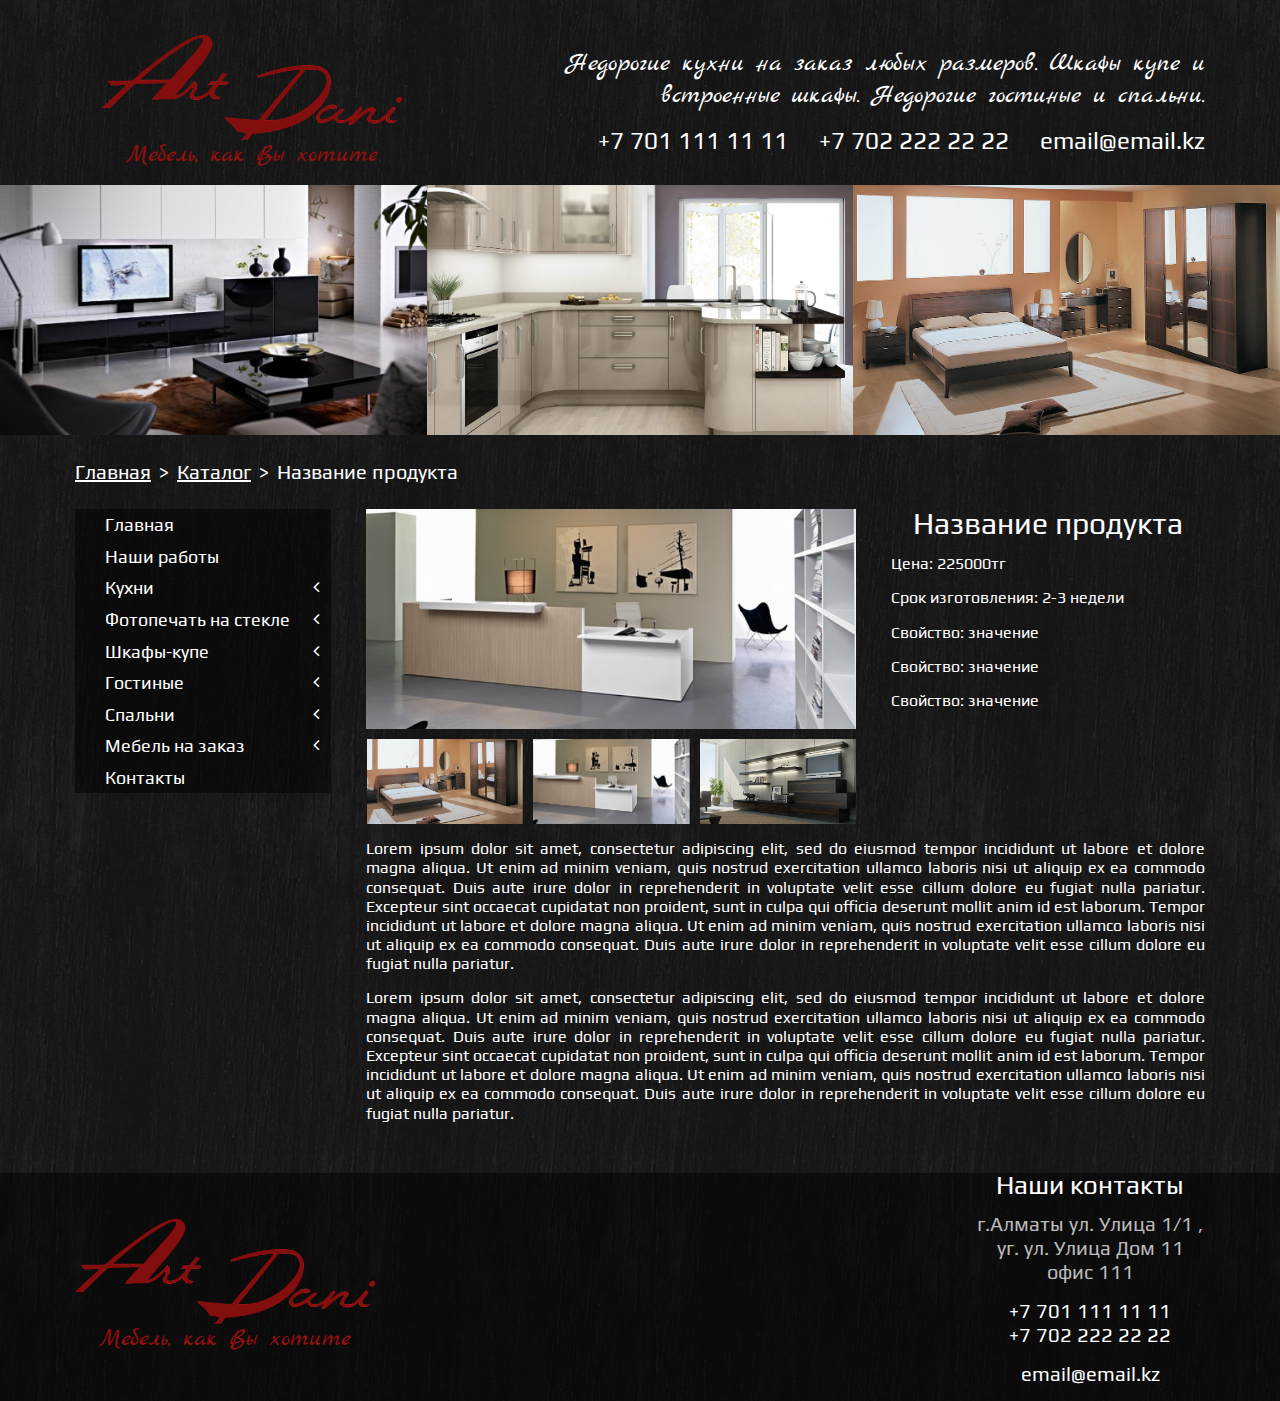
<file: single-product.html>
<!DOCTYPE html>
<html>
<head>
  <meta charset="utf-8">
  <meta http-equiv="X-UA-Compatible" content="IE=edge">
  <meta name="viewport" content="width=device-width, initial-scale=1">
  <title>Art Dani | Единичный товар</title>
  <link rel="shortcut icon" href="favicon.ico">
  <link href='https://fonts.googleapis.com/css?family=Marck+Script&subset=latin,cyrillic' rel='stylesheet' type='text/css'>
  <link href='https://fonts.googleapis.com/css?family=Play&subset=latin,cyrillic' rel='stylesheet' type='text/css'>
  <link rel="stylesheet" href="css/uikit.min.css">
  <link rel="stylesheet" href="css/components/sticky.min.css">
  <link rel="stylesheet" href="css/components/slidenav.min.css">
  <link rel="stylesheet" href="css/components/slider.min.css">
  <link rel="stylesheet" href="css/components/slideshow.min.css">
  <link rel="stylesheet" href="css/styles.css">
</head>
<body>


<header>
  <div class="uk-container uk-container-center upper-row">
    <div class="uk-grid">

      <!--НАЧАЛО Лого и слоган-->
      <div class="uk-width-medium-1-3 logo-and-solgan-container">
        <a href="index.html"><img class="logo" src="img/logo.png" alt="Лого"></a>
        <p class="slogan">Мебель, как Вы хотите</p>
      </div>
      <!--КОНЕЦ Лого и слоган-->

      <!--НАЧАЛО Короткое описание и контакты-->
      <div class="uk-width-medium-2-3 summary-and-contacts-container">
        <p class="summary">Недорогие кухни на заказ любых размеров. Шкафы купе и встроенные шкафы. Недорогие
          гостиные и спальни.
        </p>
        <p class="contacts">
          <a href="tel:+77011111111">+7 701 111 11 11</a> <br class="uk-visible-small">
          <a href="tel:+77011111111">+7 702 222 22 22</a> <br class="uk-visible-small">
          <a href="mailto:email@email.kz">email@email.kz</a>
        </p>
      </div>
      <!--КОНЕЦ Короткое описание и контакты-->

    </div>

    <!--Сслыка для вызова off-canvas'а: (сам off-canvas находится внизу документа) -->
    <div class="uk-visible-small navbar-toggle-container" data-uk-sticky="{top:-200, animation: 'uk-animation-slide-top'}">
      <a href="#navmenu-off-canvas" class="uk-navbar-toggle" data-uk-offcanvas></a>
    </div>

  </div>

</header>

<!--НАЧАЛО слайдер-->
<div class="main-slider uk-slidenav-position" data-uk-slider="{autoplay:true, autoplayInterval: 4000}">

  <div class="uk-slider-container">
    <ul class="uk-slider uk-grid-width-large-1-3 uk-grid-width-medium-1-2 uk-grid-width-medium-1-1 images-grid">
      <li style="background-image: url('img/main1.jpg')">
        <p>Описание к фотографии</p>
      </li>
      <li style="background-image: url('img/main2.jpg')">
        <p>Описание к фотографии</p>
      </li>
      <li style="background-image: url('img/main3.jpg')">
        <p>Описание к фотографии</p>
      </li>
    </ul>
  </div>
  <a href="" class="uk-slidenav uk-slidenav-previous" data-uk-slider-item="previous"></a>
  <a href="" class="uk-slidenav uk-slidenav-next" data-uk-slider-item="next"></a>

</div>
<!--КОНЕЦ слайдер-->

<!--НАЧАЛО хлебные крошки-->
<div class="uk-container uk-container-center">
  <ul class="uk-breadcrumb">
    <li><a href="index.html">Главная</a></li>
    <li><a href="catalog.html">Каталог</a></li>
    <li class="uk-active"><span>Название продукта</span></li>
  </ul>
</div>
<!--КОНЕЦ хлебные крошки-->

<main class="uk-container uk-container-center">
  <div class="uk-grid">

    <div class="uk-width-medium-1-4">
      <!--НАЧАЛО нав-сайдбар-->
      <ul class="uk-nav uk-hidden-small uk-nav-parent-icon" data-uk-nav="{multiple:true}">
        <li><a href="index.html">Главная</a></li>
        <li><a href="portfolio.html">Наши работы</a></li>

        <li class="uk-parent">
          <a href="#">Кухни</a>
          <ul class="uk-nav-sub">
            <li class="uk-active"><a href="catalog.html">Подкатегория 1</a></li>
            <li><a href="catalog.html">Подкатегория 2</a></li>
          </ul>
        </li>

        <li class="uk-parent">
          <a href="#">Фотопечать на стекле</a>
          <ul class="uk-nav-sub">
            <li><a href="catalog.html">Подкатегория 1</a></li>
            <li><a href="catalog.html">Подкатегория 2</a></li>
          </ul>
        </li>

        <li class="uk-parent">
          <a href="#">Шкафы-купе</a>
          <ul class="uk-nav-sub">
            <li><a href="catalog.html">Подкатегория 1</a></li>
            <li><a href="catalog.html">Подкатегория 2</a></li>
          </ul>
        </li>

        <li class="uk-parent">
          <a href="#">Гостиные</a>
          <ul class="uk-nav-sub">
            <li><a href="catalog.html">Подкатегория 1</a></li>
            <li><a href="catalog.html">Подкатегория 2</a></li>
          </ul>
        </li>

        <li class="uk-parent">
          <a href="#">Спальни</a>
          <ul class="uk-nav-sub">
            <li><a href="catalog.html">Подкатегория 1</a></li>
            <li><a href="catalog.html">Подкатегория 2</a></li>
          </ul>
        </li>

        <li class="uk-parent">
          <a href="#">Мебель на заказ</a>
          <ul class="uk-nav-sub">
            <li><a href="catalog.html">Подкатегория 1</a></li>
            <li><a href="catalog.html">Подкатегория 2</a></li>
          </ul>
        </li>

        <li><a href="contacts.html">Контакты</a></li>

      </ul>
      <!--КОНЕЦ нав-сайдбар-->
    </div>

    <div class="uk-width-medium-3-4 single-product-page content-container">

        <div class="uk-grid">

          <!--НАЧАЛО фотослайдер-->
          <div class="uk-width-medium-6-10 photo-section">
            <div id="slideshow" data-uk-slideshow="{autoplayInterval:1000}">

              <div class="uk-slidenav-position">
                <ul class="uk-slideshow">
                  <li style="background-image: url('img/example1.jpg')">
                    <a href="img/example1.jpg" data-uk-lightbox="{group:'single-photos'}"></a>
                  </li>
                  <li style="background-image: url('img/example2.jpg')">
                    <a href="img/example2.jpg" data-uk-lightbox="{group:'single-photos'}"></a>
                  </li>
                  <li style="background-image: url('img/main1.jpg')">
                    <a href="img/main1.jpg" data-uk-lightbox="{group:'single-photos'}"></a>
                  </li>
                  <li style="background-image: url('img/main2.jpg')">
                    <a href="img/main2.jpg" data-uk-lightbox="{group:'single-photos'}"></a>
                  </li>
                  <li style="background-image: url('img/main3.jpg')">
                    <a href="img/main3.jpg" data-uk-lightbox="{group:'single-photos'}"></a>
                  </li>
                </ul>
                <a href="" class="uk-slidenav uk-slidenav-contrast uk-slidenav-previous" data-uk-slideshow-item="previous"></a>
                <a href="" class="uk-slidenav uk-slidenav-contrast uk-slidenav-next" data-uk-slideshow-item="next"></a>
              </div>
              <div id="slider" class="uk-slidenav-position uk-hidden-small" data-uk-slider="{center:true}">
                <div class="uk-slider-container">
                  <ul class="uk-slider uk-grid uk-grid-small uk-grid-width-medium-1-3 uk-grid-width-small-1-2">
                    <li style="background-image: url('img/example1.jpg')" data-uk-slideshow-item="0"></li>
                    <li style="background-image: url('img/example2.jpg')" data-uk-slideshow-item="1"></li>
                    <li style="background-image: url('img/main1.jpg')" data-uk-slideshow-item="2"></li>
                    <li style="background-image: url('img/main2.jpg')" data-uk-slideshow-item="3"></li>
                    <li style="background-image: url('img/main3.jpg')" data-uk-slideshow-item="4"></li>
                  </ul>
                  <a href="" class="uk-slidenav uk-slidenav-contrast uk-slidenav-previous" data-uk-slider-item="previous"></a>
                  <a href="" class="uk-slidenav uk-slidenav-contrast uk-slidenav-next" data-uk-slider-item="next"></a>
                </div>
              </div>
            </div>

          </div>
          <!--КОНЕЦ фотослайдер-->

          <div class="uk-width-medium-4-10 characteristics-section">
            <h2 class="uk-text-center">Название продукта</h2>
            <p>Цена: <span>225000тг</span></p>
            <p>Срок изготовления: <span>2-3 недели</span></p>
            <p>Свойство: <span>значение</span></p>
            <p>Свойство: <span>значение</span></p>
            <p>Свойство: <span>значение</span></p>

          </div>
        </div>

        <!--НАЧАЛО текст в нижней части-->
        <div class="text-section-bottom">
          <p>
            Lorem ipsum dolor sit amet, consectetur adipiscing elit, sed do eiusmod tempor incididunt ut labore et dolore magna
            aliqua. Ut enim ad minim veniam, quis nostrud exercitation ullamco laboris nisi ut aliquip ex ea commodo consequat.
            Duis aute irure dolor in reprehenderit in voluptate velit esse cillum dolore eu fugiat nulla pariatur. Excepteur
            sint occaecat cupidatat non proident, sunt in culpa qui officia deserunt mollit anim id est laborum. Tempor incididunt ut
            labore et dolore magna aliqua. Ut enim ad minim veniam, quis nostrud exercitation ullamco laboris nisi ut aliquip ex
            ea commodo consequat. Duis aute irure dolor in reprehenderit in voluptate velit esse cillum dolore eu fugiat nulla
            pariatur. </p>
          <p>
            Lorem ipsum dolor sit amet, consectetur adipiscing elit, sed do eiusmod tempor incididunt ut labore et dolore magna
            aliqua. Ut enim ad minim veniam, quis nostrud exercitation ullamco laboris nisi ut aliquip ex ea commodo consequat.
            Duis aute irure dolor in reprehenderit in voluptate velit esse cillum dolore eu fugiat nulla pariatur. Excepteur
            sint occaecat cupidatat non proident, sunt in culpa qui officia deserunt mollit anim id est laborum. Tempor incididunt ut
            labore et dolore magna aliqua. Ut enim ad minim veniam, quis nostrud exercitation ullamco laboris nisi ut aliquip ex
            ea commodo consequat. Duis aute irure dolor in reprehenderit in voluptate velit esse cillum dolore eu fugiat nulla
            pariatur. </p>
        </div>
        <!--КОНЕЦ текст в нижней части-->

    </div>

  </div>
</main>


<footer>
  <div class="footer-flex uk-container uk-container-center">
    <div class="logo-and-solgan-container">
      <a href="index.html"><img class="logo" src="img/logo.png" alt="Лого"></a>
      <p class="slogan">Мебель, как Вы хотите</p>
    </div>
    <div class="map">
      <script type="text/javascript" charset="utf-8" async
              src="https://api-maps.yandex.ru/services/constructor/1.0/js/?sid=fyycaM9ARr4kPXttQAeX7dWrevcM_1oN&width=100%&height=240&lang=ru_RU&sourceType=constructor"></script>
    </div>
    <div class="contacts">
      <h3>Наши контакты</h3>

      <p>г.Алматы ул. Улица 1/1 , уг. ул. Улица
        Дом 11 офис 111</p>

      <p>
        <a href="tel:+77011111111">+7 701 111 11 11</a> <br>
        <a href="tel:+77022222222">+7 702 222 22 22</a> <br>
      </p>

      <p><a href="mailto:email@email.kz">email@email.kz</a></p>
    </div>
  </div>
</footer>

<!-- НАЧАЛО нав-off-canvas -->
<div id="navmenu-off-canvas" class="uk-offcanvas">
  <div class="uk-offcanvas-bar">
    <ul class="uk-nav uk-nav-offcanvas uk-nav-parent-icon" data-uk-nav="{multiple:true}">
      <li><a href="index.html">Главная</a></li>
      <li><a href="portfolio.html">Наши работы</a></li>

      <li class="uk-parent">
        <a href="#">Кухни</a>
        <ul class="uk-nav-sub">
          <li class="uk-active"><a href="catalog.html">Подкатегория 1</a></li>
          <li><a href="catalog.html">Подкатегория 2</a></li>
        </ul>
      </li>

      <li class="uk-parent">
        <a href="#">Фотопечать на стекле</a>
        <ul class="uk-nav-sub">
          <li><a href="catalog.html">Подкатегория 1</a></li>
          <li><a href="catalog.html">Подкатегория 2</a></li>
        </ul>
      </li>

      <li class="uk-parent">
        <a href="#">Шкафы-купе</a>
        <ul class="uk-nav-sub">
          <li><a href="catalog.html">Подкатегория 1</a></li>
          <li><a href="catalog.html">Подкатегория 2</a></li>
        </ul>
      </li>

      <li class="uk-parent">
        <a href="#">Гостиные</a>
        <ul class="uk-nav-sub">
          <li><a href="catalog.html">Подкатегория 1</a></li>
          <li><a href="catalog.html">Подкатегория 2</a></li>
        </ul>
      </li>

      <li class="uk-parent">
        <a href="#">Спальни</a>
        <ul class="uk-nav-sub">
          <li><a href="catalog.html">Подкатегория 1</a></li>
          <li><a href="catalog.html">Подкатегория 2</a></li>
        </ul>
      </li>

      <li class="uk-parent">
        <a href="#">Мебель на заказ</a>
        <ul class="uk-nav-sub">
          <li><a href="catalog.html">Подкатегория 1</a></li>
          <li><a href="catalog.html">Подкатегория 2</a></li>
        </ul>
      </li>

      <li><a href="contacts.html">Контакты</a></li>

    </ul>
  </div>
</div>
<!-- КОНЕЦ нав-off-canvas -->


<script src="js/jquery-2.2.3.min.js"></script>
<script src="js/uikit.min.js"></script>
<script src="js/components/sticky.min.js"></script>
<script src="js/components/slider.min.js"></script>
<script src="js/components/slideshow.min.js"></script>
<script src="js/components/lightbox.min.js"></script>

</body>
</html>
</file>
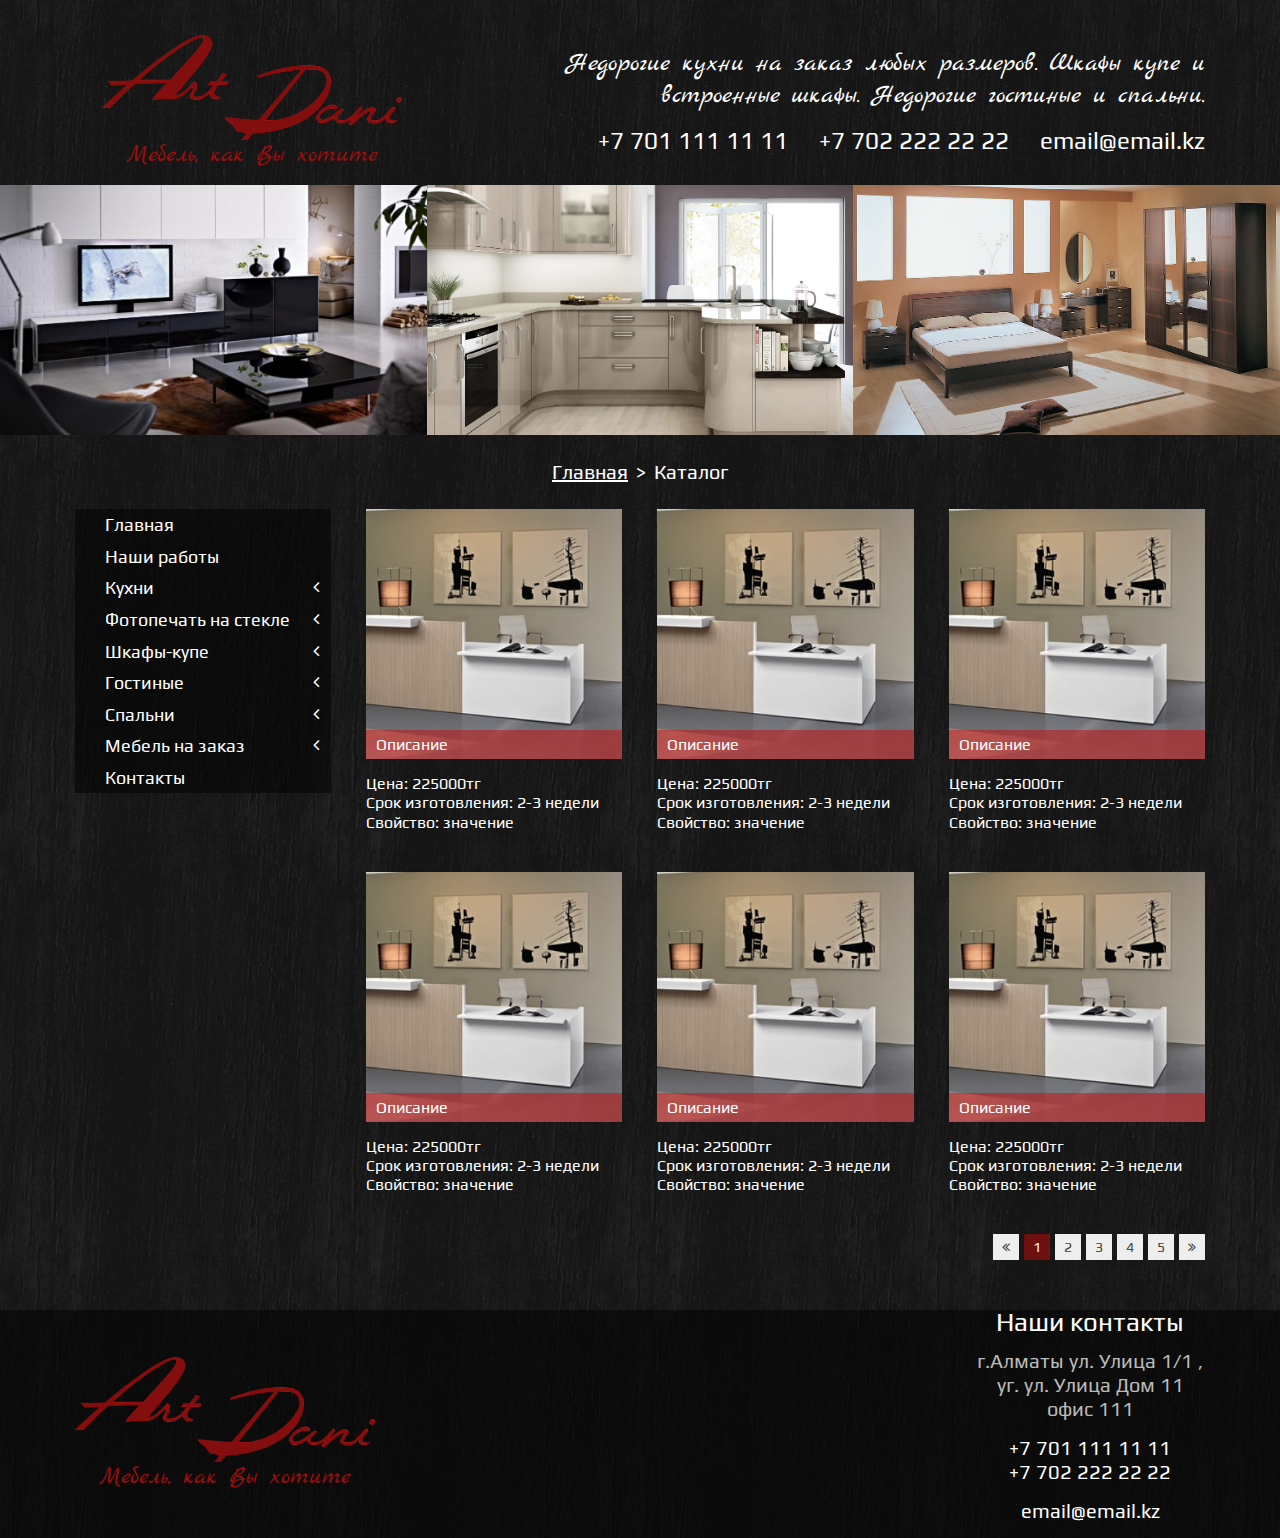
<file: template/catalog.html>
<!DOCTYPE html>
<html>
<head>
  <meta charset="utf-8">
  <meta http-equiv="X-UA-Compatible" content="IE=edge">
  <meta name="viewport" content="width=device-width, initial-scale=1">
  <title>Art Dani | Каталог</title>
  <link rel="shortcut icon" href="favicon.ico">
  <link href='https://fonts.googleapis.com/css?family=Marck+Script&subset=latin,cyrillic' rel='stylesheet' type='text/css'>
  <link href='https://fonts.googleapis.com/css?family=Play&subset=latin,cyrillic' rel='stylesheet' type='text/css'>
  <link rel="stylesheet" href="css/uikit.min.css">
  <link rel="stylesheet" href="css/components/sticky.min.css">
  <link rel="stylesheet" href="css/components/slidenav.min.css">
  <link rel="stylesheet" href="css/components/slider.min.css">
  <link rel="stylesheet" href="css/components/slideshow.min.css">
  <link rel="stylesheet" href="css/styles.css">
</head>
<body>


<header>
  <div class="uk-container uk-container-center upper-row">
    <div class="uk-grid">

      <!--НАЧАЛО Лого и слоган-->
      <div class="uk-width-medium-1-3 logo-and-solgan-container">
        <a href="index.html"><img class="logo" src="img/logo.png" alt="Лого"></a>
        <p class="slogan">Мебель, как Вы хотите</p>
      </div>
      <!--КОНЕЦ Лого и слоган-->

      <!--НАЧАЛО Короткое описание и контакты-->
      <div class="uk-width-medium-2-3 summary-and-contacts-container">
        <p class="summary">Недорогие кухни на заказ любых размеров. Шкафы купе и встроенные шкафы. Недорогие
          гостиные и спальни.
        </p>
        <p class="contacts">
          <a href="tel:+77011111111">+7 701 111 11 11</a> <br class="uk-visible-small">
          <a href="tel:+77011111111">+7 702 222 22 22</a> <br class="uk-visible-small">
          <a href="mailto:email@email.kz">email@email.kz</a>
        </p>
      </div>
      <!--КОНЕЦ Короткое описание и контакты-->

    </div>

    <!--Сслыка для вызова off-canvas'а: (сам off-canvas находится внизу документа) -->
    <div class="uk-visible-small navbar-toggle-container" data-uk-sticky="{top:-200, animation: 'uk-animation-slide-top'}">
      <a href="#navmenu-off-canvas" class="uk-navbar-toggle" data-uk-offcanvas></a>
    </div>

  </div>

</header>

<!--НАЧАЛО слайдер-->
<div class="main-slider uk-slidenav-position" data-uk-slider="{autoplay:true, autoplayInterval: 4000}">

  <div class="uk-slider-container">
    <ul class="uk-slider uk-grid-width-large-1-3 uk-grid-width-medium-1-2 uk-grid-width-medium-1-1 images-grid">
      <li style="background-image: url('img/main1.jpg')">
        <p>Описание к фотографии</p>
      </li>
      <li style="background-image: url('img/main2.jpg')">
        <p>Описание к фотографии</p>
      </li>
      <li style="background-image: url('img/main3.jpg')">
        <p>Описание к фотографии</p>
      </li>
    </ul>
  </div>
  <a href="" class="uk-slidenav uk-slidenav-previous" data-uk-slider-item="previous"></a>
  <a href="" class="uk-slidenav uk-slidenav-next" data-uk-slider-item="next"></a>

</div>
<!--КОНЕЦ слайдер-->

<!--НАЧАЛО хлебные крошки-->
<div class="uk-container uk-container-center">
  <ul class="uk-breadcrumb uk-text-center">
    <li><a href="index.html">Главная</a></li>
    <li class="uk-active"><span>Каталог</span></li>
  </ul>
</div>
<!--КОНЕЦ хлебные крошки-->

<main class="uk-container uk-container-center">
  <div class="uk-grid">

    <div class="uk-width-medium-1-4">
      <!--НАЧАЛО нав-сайдбар-->
      <ul class="uk-nav uk-hidden-small uk-nav-parent-icon" data-uk-nav="{multiple:true}">
        <li><a href="index.html">Главная</a></li>
        <li><a href="portfolio.html">Наши работы</a></li>

        <li class="uk-parent">
          <a href="#">Кухни</a>
          <ul class="uk-nav-sub">
            <li class="uk-active"><a href="catalog.html">Подкатегория 1</a></li>
            <li><a href="catalog.html">Подкатегория 2</a></li>
          </ul>
        </li>

        <li class="uk-parent">
          <a href="#">Фотопечать на стекле</a>
          <ul class="uk-nav-sub">
            <li><a href="catalog.html">Подкатегория 1</a></li>
            <li><a href="catalog.html">Подкатегория 2</a></li>
          </ul>
        </li>

        <li class="uk-parent">
          <a href="#">Шкафы-купе</a>
          <ul class="uk-nav-sub">
            <li><a href="catalog.html">Подкатегория 1</a></li>
            <li><a href="catalog.html">Подкатегория 2</a></li>
          </ul>
        </li>

        <li class="uk-parent">
          <a href="#">Гостиные</a>
          <ul class="uk-nav-sub">
            <li><a href="catalog.html">Подкатегория 1</a></li>
            <li><a href="catalog.html">Подкатегория 2</a></li>
          </ul>
        </li>

        <li class="uk-parent">
          <a href="#">Спальни</a>
          <ul class="uk-nav-sub">
            <li><a href="catalog.html">Подкатегория 1</a></li>
            <li><a href="catalog.html">Подкатегория 2</a></li>
          </ul>
        </li>

        <li class="uk-parent">
          <a href="#">Мебель на заказ</a>
          <ul class="uk-nav-sub">
            <li><a href="catalog.html">Подкатегория 1</a></li>
            <li><a href="catalog.html">Подкатегория 2</a></li>
          </ul>
        </li>

        <li><a href="contacts.html">Контакты</a></li>

      </ul>
      <!--КОНЕЦ нав-сайдбар-->
    </div>


    <div class="uk-width-medium-3-4 catalog-page content-container">

      <div class="uk-grid">
        <div class="uk-width-large-1-3 uk-width-medium-1-2 uk-width-small-1-1">
          <a href="single-product.html">
            <div class="image" style="background-image: url('img/example1.jpg')">
              <span>Описание</span>
            </div>
            <p>
              Цена: <span>225000тг</span> <br>
              Срок изготовления: <span>2-3 недели</span> <br>
              Свойство: <span>значение</span>
            </p>
          </a>
        </div>
        <div class="uk-width-large-1-3 uk-width-medium-1-2 uk-width-small-1-1">
          <a href="single-product.html">
            <div class="image" style="background-image: url('img/example1.jpg')">
              <span>Описание</span>
            </div>
            <p>
              Цена: <span>225000тг</span> <br>
              Срок изготовления: <span>2-3 недели</span> <br>
              Свойство: <span>значение</span>
            </p>
          </a>
        </div>
        <div class="uk-width-large-1-3 uk-width-medium-1-2 uk-width-small-1-1">
          <a href="single-product.html">
            <div class="image" style="background-image: url('img/example1.jpg')">
              <span>Описание</span>
            </div>
            <p>
              Цена: <span>225000тг</span> <br>
              Срок изготовления: <span>2-3 недели</span> <br>
              Свойство: <span>значение</span>
            </p>
          </a>
        </div>
        <div class="uk-width-large-1-3 uk-width-medium-1-2 uk-width-small-1-1">
          <a href="single-product.html">
            <div class="image" style="background-image: url('img/example1.jpg')">
              <span>Описание</span>
            </div>
            <p>
              Цена: <span>225000тг</span> <br>
              Срок изготовления: <span>2-3 недели</span> <br>
              Свойство: <span>значение</span>
            </p>
          </a>
        </div>
        <div class="uk-width-large-1-3 uk-width-medium-1-2 uk-width-small-1-1">
          <a href="single-product.html">
            <div class="image" style="background-image: url('img/example1.jpg')">
              <span>Описание</span>
            </div>
            <p>
              Цена: <span>225000тг</span> <br>
              Срок изготовления: <span>2-3 недели</span> <br>
              Свойство: <span>значение</span>
            </p>
          </a>
        </div>
        <div class="uk-width-large-1-3 uk-width-medium-1-2 uk-width-small-1-1">
          <a href="single-product.html">
            <div class="image" style="background-image: url('img/example1.jpg')">
              <span>Описание</span>
            </div>
            <p>
              Цена: <span>225000тг</span> <br>
              Срок изготовления: <span>2-3 недели</span> <br>
              Свойство: <span>значение</span>
            </p>
          </a>
        </div>
      </div>

    </div>

  </div>
</main>

<!--НАЧАЛО пагинация-->
<div class="uk-container uk-container-center">
  <ul class="uk-pagination uk-pagination-right">
    <li><a href=""><i class="uk-icon-angle-double-left"></i></a></li>
    <li class="uk-active"><span>1</span></li>
    <li><a href="#">2</a></li>
    <li><a href="#">3</a></li>
    <li><a href="#">4</a></li>
    <li><a href="#">5</a></li>
    <li><a href=""><i class="uk-icon-angle-double-right"></i></a></li>
  </ul>
</div>
<!--КОНЕЦ пагинация-->

<footer>
  <div class="footer-flex uk-container uk-container-center">
    <div class="logo-and-solgan-container">
      <a href="index.html"><img class="logo" src="img/logo.png" alt="Лого"></a>
      <p class="slogan">Мебель, как Вы хотите</p>
    </div>
    <div class="map">
      <script type="text/javascript" charset="utf-8" async
              src="https://api-maps.yandex.ru/services/constructor/1.0/js/?sid=fyycaM9ARr4kPXttQAeX7dWrevcM_1oN&width=100%&height=240&lang=ru_RU&sourceType=constructor"></script>
    </div>
    <div class="contacts">
      <h3>Наши контакты</h3>

      <p>г.Алматы ул. Улица 1/1 , уг. ул. Улица
        Дом 11 офис 111</p>

      <p>
        <a href="tel:+77011111111">+7 701 111 11 11</a> <br>
        <a href="tel:+77022222222">+7 702 222 22 22</a> <br>
      </p>

      <p><a href="mailto:email@email.kz">email@email.kz</a></p>
    </div>
  </div>
</footer>

<!-- НАЧАЛО нав-off-canvas -->
<div id="navmenu-off-canvas" class="uk-offcanvas">
  <div class="uk-offcanvas-bar">
    <ul class="uk-nav uk-nav-offcanvas uk-nav-parent-icon" data-uk-nav="{multiple:true}">
      <li><a href="index.html">Главная</a></li>
      <li><a href="portfolio.html">Наши работы</a></li>

      <li class="uk-parent">
        <a href="#">Кухни</a>
        <ul class="uk-nav-sub">
          <li class="uk-active"><a href="catalog.html">Подкатегория 1</a></li>
          <li><a href="catalog.html">Подкатегория 2</a></li>
        </ul>
      </li>

      <li class="uk-parent">
        <a href="#">Фотопечать на стекле</a>
        <ul class="uk-nav-sub">
          <li><a href="catalog.html">Подкатегория 1</a></li>
          <li><a href="catalog.html">Подкатегория 2</a></li>
        </ul>
      </li>

      <li class="uk-parent">
        <a href="#">Шкафы-купе</a>
        <ul class="uk-nav-sub">
          <li><a href="catalog.html">Подкатегория 1</a></li>
          <li><a href="catalog.html">Подкатегория 2</a></li>
        </ul>
      </li>

      <li class="uk-parent">
        <a href="#">Гостиные</a>
        <ul class="uk-nav-sub">
          <li><a href="catalog.html">Подкатегория 1</a></li>
          <li><a href="catalog.html">Подкатегория 2</a></li>
        </ul>
      </li>

      <li class="uk-parent">
        <a href="#">Спальни</a>
        <ul class="uk-nav-sub">
          <li><a href="catalog.html">Подкатегория 1</a></li>
          <li><a href="catalog.html">Подкатегория 2</a></li>
        </ul>
      </li>

      <li class="uk-parent">
        <a href="#">Мебель на заказ</a>
        <ul class="uk-nav-sub">
          <li><a href="catalog.html">Подкатегория 1</a></li>
          <li><a href="catalog.html">Подкатегория 2</a></li>
        </ul>
      </li>

      <li><a href="contacts.html">Контакты</a></li>

    </ul>
  </div>
</div>
<!-- КОНЕЦ нав-off-canvas -->


<script src="js/jquery-2.2.3.min.js"></script>
<script src="js/uikit.min.js"></script>
<script src="js/components/sticky.min.js"></script>
<script src="js/components/slider.min.js"></script>
<script src="js/components/slideshow.min.js"></script>
<script src="js/components/lightbox.min.js"></script>


</body>
</html>
</file>
<file: template/css/styles.css>
@charset "UTF-8";
/* НАЧАЛО ОБЩИЕ СТИЛИ */
body {
  background: url("../img/background.jpg");
  color: white;
  font-size: 16px;
  line-height: 1.2;
  font-family: "Play", Arial, sans-serif; }

a {
  color: white; }
  a:hover {
    color: white; }

h1, h2, h3, h4, h5, h6 {
  color: white;
  font-family: "Play", Arial, sans-serif;
  text-align: center; }

h1 {
  text-align: center;
  font-size: 32px; }
  @media screen and (min-width: 768px) {
    h1 {
      font-size: 36px; } }

h2 {
  font-size: 26px; }
  @media screen and (min-width: 768px) {
    h2 {
      font-size: 30px; } }

h3 {
  font-size: 22px; }
  @media screen and (min-width: 768px) {
    h3 {
      font-size: 26px; } }

.uk-close-alt,
.uk-close-alt:hover,
.uk-modal-close {
  color: black; }

.navbar-toggle-container .uk-navbar-toggle,
.navbar-toggle-container .uk-navbar-toggle:hover,
.navbar-toggle-container .uk-navbar-toggle:active {
  color: white;
  display: block; }
.navbar-toggle-container.uk-active .uk-navbar-toggle {
  color: black;
  background: rgba(255, 255, 255, 0.85); }

.uk-slidenav {
  color: rgba(200, 10, 10, 0.5); }
  .uk-slidenav:hover, .uk-slidenav:active, .uk-slidenav:focus {
    color: rgba(200, 10, 10, 0.8); }

.uk-breadcrumb {
  margin-bottom: 25px; }
  .uk-breadcrumb > li {
    font-size: 20px; }

.uk-breadcrumb > li:nth-child(n+2):before {
  content: ">"; }

.uk-breadcrumb > li a {
  text-decoration: underline; }

.uk-pagination > .uk-active > span {
  background: rgba(200, 10, 10, 0.5); }

/* КОНЕЦ ОБЩИЕ СТИЛИ */
/* НАЧАЛО header */
header {
  padding: 35px 0 0; }
  @media screen and (min-width: 768px) {
    header .upper-row {
      padding-bottom: 15px; } }
  header .upper-row .logo-and-solgan-container .logo {
    display: block;
    margin: 0 auto;
    width: 100%;
    max-width: 300px; }
    @media screen and (min-width: 768px) {
      header .upper-row .logo-and-solgan-container .logo {
        width: 300px; } }
  header .upper-row .logo-and-solgan-container p.slogan {
    color: #970e0e;
    font-family: "Marck Script", cursive;
    font-size: 25px;
    text-align: center;
    margin-top: 0;
    margin-bottom: 15px; }
    @media screen and (min-width: 768px) {
      header .upper-row .logo-and-solgan-container p.slogan {
        margin-bottom: 0; } }
  header .upper-row .summary-and-contacts-container {
    display: flex;
    flex-flow: column;
    justify-content: center;
    font-size: 20px;
    text-align: center; }
    @media screen and (min-width: 768px) {
      header .upper-row .summary-and-contacts-container {
        font-size: 26px;
        text-align: right; } }
    header .upper-row .summary-and-contacts-container .summary {
      font-family: "Marck Script", cursive; }
    header .upper-row .summary-and-contacts-container .contacts {
      font-size: 18px;
      margin-top: 0; }
      header .upper-row .summary-and-contacts-container .contacts a {
        margin-top: 10px;
        display: inline-block; }
        @media screen and (min-width: 768px) {
          header .upper-row .summary-and-contacts-container .contacts a {
            margin-top: 0; } }
      @media screen and (min-width: 768px) {
        header .upper-row .summary-and-contacts-container .contacts {
          font-size: 24px; }
          header .upper-row .summary-and-contacts-container .contacts a + a,
          header .upper-row .summary-and-contacts-container .contacts br + a {
            margin-left: 25px; } }

/* КОНЕЦ header */
/* НАЧАЛО footer */
footer {
  font-size: 20px;
  margin-top: 35px;
  padding: 0;
  color: #bbb;
  background: rgba(0, 0, 0, 0.5); }
  footer .footer-flex {
    display: flex;
    justify-content: space-between;
    align-items: center;
    flex-flow: column;
    text-align: center;
    padding-top: 25px; }
    @media (min-width: 480px) {
      footer .footer-flex {
        flex-flow: row;
        text-align: left; } }
    @media (min-width: 1220px) {
      footer .footer-flex {
        padding-top: 0; } }
    footer .footer-flex > a {
      display: block; }
    footer .footer-flex .logo-and-solgan-container .logo {
      display: block;
      margin: 0 auto;
      width: 100%;
      max-width: 300px; }
      @media screen and (min-width: 768px) {
        footer .footer-flex .logo-and-solgan-container .logo {
          width: 300px; } }
    footer .footer-flex .logo-and-solgan-container p.slogan {
      color: #970e0e;
      font-family: "Marck Script", cursive;
      font-size: 25px;
      text-align: center;
      margin-top: 0;
      margin-bottom: 15px; }
      @media screen and (min-width: 768px) {
        footer .footer-flex .logo-and-solgan-container p.slogan {
          margin-bottom: 0; } }
    footer .footer-flex .map {
      display: none; }
      @media (min-width: 1220px) {
        footer .footer-flex .map {
          margin: 0 30px;
          flex: 1;
          display: block; } }
    footer .footer-flex .contacts {
      text-align: center;
      flex: 0 0 230px; }

/* КОНЕЦ footer */
/* НАЧАЛО main-slider под header'ом */
.main-slider {
  margin-bottom: 25px; }
  .main-slider .images-grid > li {
    background: 50% 50%/cover;
    height: 200px;
    display: flex;
    flex-flow: column;
    justify-content: flex-end; }
    @media screen and (min-width: 768px) {
      .main-slider .images-grid > li {
        height: 250px; } }
    .main-slider .images-grid > li:hover p {
      opacity: 1; }
    .main-slider .images-grid > li p {
      opacity: 1;
      transition: .5s;
      background: rgba(200, 10, 10, 0.5);
      color: white;
      padding: 5px 15px; }
      @media screen and (min-width: 960px) {
        .main-slider .images-grid > li p {
          opacity: 0; } }

/* КОНЕЦ main-slider под header'ом */
/* НАЧАЛО навигация*/
ul.uk-nav {
  background: rgba(0, 0, 0, 0.5); }
  ul.uk-nav a {
    color: white;
    padding-left: 30px;
    background-clip: border-box; }
    ul.uk-nav a:hover {
      background: rgba(50, 50, 50, 0.5); }
  ul.uk-nav > li {
    font-size: 18px; }
    ul.uk-nav > li ul {
      padding: 0;
      font-size: 16px;
      background: rgba(30, 30, 30, 0.5);
      border-left: 2px solid rgba(0, 0, 0, 0.5); }
  ul.uk-nav li.uk-active a {
    background: rgba(200, 10, 10, 0.5); }

/* КОНЕЦ  навигация */
/*----------------------------
  НАЧАЛО главная
----------------------------*/
.content-container.index {
  text-align: justify; }
  @media screen and (min-width: 768px) {
    .content-container.index {
      text-align: left; } }
  .content-container.index .uk-float-left {
    margin-right: 10px; }
  .content-container.index .uk-float-right {
    margin-left: 10px; }
  .content-container.index img {
    width: 100%;
    margin-bottom: 10px; }
    @media screen and (min-width: 768px) {
      .content-container.index img {
        width: 50%; } }
    @media screen and (min-width: 960px) {
      .content-container.index img {
        width: 33%; } }
  .content-container.index .summary {
    font-size: 1.2rem;
    text-align: center; }

/*----------------------------
  КОНЕЦ главная
----------------------------*/
/*----------------------------
  НАЧАЛО страниц Каталог и Наши Работы (у них общие стили)
----------------------------*/
.catalog-page.content-container .uk-grid > div {
  margin-bottom: 25px; }
  .catalog-page.content-container .uk-grid > div a.portfolio-item,
  .catalog-page.content-container .uk-grid > div div.image {
    box-sizing: content-box;
    width: 100%;
    height: 250px;
    display: flex;
    flex-flow: column;
    justify-content: flex-end;
    background: 50% 50%/cover; }
    .catalog-page.content-container .uk-grid > div a.portfolio-item span,
    .catalog-page.content-container .uk-grid > div div.image span {
      display: block;
      margin: 0;
      padding: 5px 10px;
      background: rgba(200, 10, 10, 0.5);
      color: white;
      overflow: hidden;
      text-overflow: ellipsis; }

/*----------------------------
  КОНЕЦ страниц Каталог и Наши Работы (у них общие стили)
----------------------------*/
/*----------------------------
  НАЧАЛО страницы единичного товара
----------------------------*/
.photo-section .uk-slideshow {
  margin-bottom: 10px; }
  .photo-section .uk-slideshow li {
    height: 220px;
    background: 50% 50%/cover; }
    .photo-section .uk-slideshow li a {
      display: block;
      height: 100%; }
.photo-section .uk-slider-container li {
  background-clip: content-box !important;
  height: 85px;
  background: 50% 50%/cover; }

.characteristics-section h2 {
  margin-top: 0; }

.text-section-bottom {
  max-width: 900px;
  margin: 15px auto 0;
  text-align: justify; }

/*----------------------------
  КОНЕЦ страницы единичного товара
----------------------------*/
/*----------------------------
  НАЧАЛО страницы Контакты
----------------------------*/
.contacts.content-container {
  text-align: center; }
  .contacts.content-container .map {
    margin-bottom: 15px; }

/*----------------------------
  КОНЕЦ страницы Контакты
----------------------------*/

/*# sourceMappingURL=styles.css.map */
</file>
<file: css/styles.css>
@charset "UTF-8";
/* НАЧАЛО ОБЩИЕ СТИЛИ */
body {
  background: url("../img/background.jpg");
  color: white;
  font-size: 16px;
  line-height: 1.2;
  font-family: "Play", Arial, sans-serif; }

a {
  color: white; }
  a:hover {
    color: white; }

h1, h2, h3, h4, h5, h6 {
  color: white;
  font-family: "Play", Arial, sans-serif;
  text-align: center; }

h1 {
  text-align: center;
  font-size: 32px; }
  @media screen and (min-width: 768px) {
    h1 {
      font-size: 36px; } }

h2 {
  font-size: 26px; }
  @media screen and (min-width: 768px) {
    h2 {
      font-size: 30px; } }

h3 {
  font-size: 22px; }
  @media screen and (min-width: 768px) {
    h3 {
      font-size: 26px; } }

.uk-close-alt,
.uk-close-alt:hover,
.uk-modal-close {
  color: black; }

.navbar-toggle-container .uk-navbar-toggle,
.navbar-toggle-container .uk-navbar-toggle:hover,
.navbar-toggle-container .uk-navbar-toggle:active {
  color: white;
  display: block; }
.navbar-toggle-container.uk-active .uk-navbar-toggle {
  color: black;
  background: rgba(255, 255, 255, 0.85); }

.uk-slidenav {
  color: rgba(200, 10, 10, 0.5); }
  .uk-slidenav:hover, .uk-slidenav:active, .uk-slidenav:focus {
    color: rgba(200, 10, 10, 0.8); }

.uk-breadcrumb {
  margin-bottom: 25px; }
  .uk-breadcrumb > li {
    font-size: 20px; }

.uk-breadcrumb > li:nth-child(n+2):before {
  content: ">"; }

.uk-breadcrumb > li a {
  text-decoration: underline; }

.uk-pagination > .uk-active > span {
  background: rgba(200, 10, 10, 0.5); }

/* КОНЕЦ ОБЩИЕ СТИЛИ */
/* НАЧАЛО header */
header {
  padding: 35px 0 0; }
  @media screen and (min-width: 768px) {
    header .upper-row {
      padding-bottom: 15px; } }
  header .upper-row .logo-and-solgan-container .logo {
    display: block;
    margin: 0 auto;
    width: 100%;
    max-width: 300px; }
    @media screen and (min-width: 768px) {
      header .upper-row .logo-and-solgan-container .logo {
        width: 300px; } }
  header .upper-row .logo-and-solgan-container p.slogan {
    color: #970e0e;
    font-family: "Marck Script", cursive;
    font-size: 25px;
    text-align: center;
    margin-top: 0;
    margin-bottom: 15px; }
    @media screen and (min-width: 768px) {
      header .upper-row .logo-and-solgan-container p.slogan {
        margin-bottom: 0; } }
  header .upper-row .summary-and-contacts-container {
    display: flex;
    flex-flow: column;
    justify-content: center;
    font-size: 20px;
    text-align: center; }
    @media screen and (min-width: 768px) {
      header .upper-row .summary-and-contacts-container {
        font-size: 26px;
        text-align: right; } }
    header .upper-row .summary-and-contacts-container .summary {
      font-family: "Marck Script", cursive; }
    header .upper-row .summary-and-contacts-container .contacts {
      font-size: 18px;
      margin-top: 0; }
      header .upper-row .summary-and-contacts-container .contacts a {
        margin-top: 10px;
        display: inline-block; }
        @media screen and (min-width: 768px) {
          header .upper-row .summary-and-contacts-container .contacts a {
            margin-top: 0; } }
      @media screen and (min-width: 768px) {
        header .upper-row .summary-and-contacts-container .contacts {
          font-size: 24px; }
          header .upper-row .summary-and-contacts-container .contacts a + a,
          header .upper-row .summary-and-contacts-container .contacts br + a {
            margin-left: 25px; } }

/* КОНЕЦ header */
/* НАЧАЛО footer */
footer {
  font-size: 20px;
  margin-top: 35px;
  padding: 0;
  color: #bbb;
  background: rgba(0, 0, 0, 0.5); }
  footer .footer-flex {
    display: flex;
    justify-content: space-between;
    align-items: center;
    flex-flow: column;
    text-align: center;
    padding-top: 25px; }
    @media (min-width: 480px) {
      footer .footer-flex {
        flex-flow: row;
        text-align: left; } }
    @media (min-width: 1220px) {
      footer .footer-flex {
        padding-top: 0; } }
    footer .footer-flex > a {
      display: block; }
    footer .footer-flex .logo-and-solgan-container .logo {
      display: block;
      margin: 0 auto;
      width: 100%;
      max-width: 300px; }
      @media screen and (min-width: 768px) {
        footer .footer-flex .logo-and-solgan-container .logo {
          width: 300px; } }
    footer .footer-flex .logo-and-solgan-container p.slogan {
      color: #970e0e;
      font-family: "Marck Script", cursive;
      font-size: 25px;
      text-align: center;
      margin-top: 0;
      margin-bottom: 15px; }
      @media screen and (min-width: 768px) {
        footer .footer-flex .logo-and-solgan-container p.slogan {
          margin-bottom: 0; } }
    footer .footer-flex .map {
      display: none; }
      @media (min-width: 1220px) {
        footer .footer-flex .map {
          margin: 0 30px;
          flex: 1;
          display: block; } }
    footer .footer-flex .contacts {
      text-align: center;
      flex: 0 0 230px; }

/* КОНЕЦ footer */
/* НАЧАЛО main-slider под header'ом */
.main-slider {
  margin-bottom: 25px; }
  .main-slider .images-grid > li {
    background: 50% 50%/cover;
    height: 200px;
    display: flex;
    flex-flow: column;
    justify-content: flex-end; }
    @media screen and (min-width: 768px) {
      .main-slider .images-grid > li {
        height: 250px; } }
    .main-slider .images-grid > li:hover p {
      opacity: 1; }
    .main-slider .images-grid > li p {
      opacity: 1;
      transition: .5s;
      background: rgba(200, 10, 10, 0.5);
      color: white;
      padding: 5px 15px; }
      @media screen and (min-width: 960px) {
        .main-slider .images-grid > li p {
          opacity: 0; } }

/* КОНЕЦ main-slider под header'ом */
/* НАЧАЛО навигация*/
ul.uk-nav {
  background: rgba(0, 0, 0, 0.5); }
  ul.uk-nav a {
    color: white;
    padding-left: 30px;
    background-clip: border-box; }
    ul.uk-nav a:hover {
      background: rgba(50, 50, 50, 0.5); }
  ul.uk-nav > li {
    font-size: 18px; }
    ul.uk-nav > li ul {
      padding: 0;
      font-size: 16px;
      background: rgba(30, 30, 30, 0.5);
      border-left: 2px solid rgba(0, 0, 0, 0.5); }
  ul.uk-nav li.uk-active a {
    background: rgba(200, 10, 10, 0.5); }

/* КОНЕЦ  навигация */
/*----------------------------
  НАЧАЛО главная
----------------------------*/
.content-container.index {
  text-align: justify; }
  @media screen and (min-width: 768px) {
    .content-container.index {
      text-align: left; } }
  .content-container.index .uk-float-left {
    margin-right: 10px; }
  .content-container.index .uk-float-right {
    margin-left: 10px; }
  .content-container.index img {
    width: 100%;
    margin-bottom: 10px; }
    @media screen and (min-width: 768px) {
      .content-container.index img {
        width: 50%; } }
    @media screen and (min-width: 960px) {
      .content-container.index img {
        width: 33%; } }
  .content-container.index .summary {
    font-size: 1.2rem;
    text-align: center; }

/*----------------------------
  КОНЕЦ главная
----------------------------*/
/*----------------------------
  НАЧАЛО страниц Каталог и Наши Работы (у них общие стили)
----------------------------*/
.catalog-page.content-container .uk-grid > div {
  margin-bottom: 25px; }
  .catalog-page.content-container .uk-grid > div a.portfolio-item,
  .catalog-page.content-container .uk-grid > div div.image {
    box-sizing: content-box;
    width: 100%;
    height: 250px;
    display: flex;
    flex-flow: column;
    justify-content: flex-end;
    background: 50% 50%/cover; }
    .catalog-page.content-container .uk-grid > div a.portfolio-item span,
    .catalog-page.content-container .uk-grid > div div.image span {
      display: block;
      margin: 0;
      padding: 5px 10px;
      background: rgba(200, 10, 10, 0.5);
      color: white;
      overflow: hidden;
      text-overflow: ellipsis; }

/*----------------------------
  КОНЕЦ страниц Каталог и Наши Работы (у них общие стили)
----------------------------*/
/*----------------------------
  НАЧАЛО страницы единичного товара
----------------------------*/
.photo-section .uk-slideshow {
  margin-bottom: 10px; }
  .photo-section .uk-slideshow li {
    height: 220px;
    background: 50% 50%/cover; }
    .photo-section .uk-slideshow li a {
      display: block;
      height: 100%; }
.photo-section .uk-slider-container li {
  background-clip: content-box !important;
  height: 85px;
  background: 50% 50%/cover; }

.characteristics-section h2 {
  margin-top: 0; }

.text-section-bottom {
  max-width: 900px;
  margin: 15px auto 0;
  text-align: justify; }

/*----------------------------
  КОНЕЦ страницы единичного товара
----------------------------*/
/*----------------------------
  НАЧАЛО страницы Контакты
----------------------------*/
.contacts.content-container {
  text-align: center; }
  .contacts.content-container .map {
    margin-bottom: 15px; }

/*----------------------------
  КОНЕЦ страницы Контакты
----------------------------*/

/*# sourceMappingURL=styles.css.map */
</file>
<file: wp-admin/css/install.css>
html {
	background: #f1f1f1;
	margin: 0 20px;
}

body {
	background: #fff;
	color: #444;
	font-family: "Open Sans", sans-serif;
	margin: 140px auto 25px;
	padding: 20px 20px 10px 20px;
	max-width: 700px;
	-webkit-font-smoothing: subpixel-antialiased;
	-webkit-box-shadow: 0 1px 3px rgba(0,0,0,0.13);
	box-shadow: 0 1px 3px rgba(0,0,0,0.13);
}

a {
	color: #0073aa;
}

a:hover,
a:active {
	color: #00a0d2;
}

a:focus {
	color: #124964;
	-webkit-box-shadow:
		0 0 0 1px #5b9dd9,
		0 0 2px 1px rgba(30, 140, 190, .8);
	box-shadow:
		0 0 0 1px #5b9dd9,
		0 0 2px 1px rgba(30, 140, 190, .8);
}

.ie8 a:focus {
	outline: #5b9dd9 solid 1px;
}

h1, h2 {
	border-bottom: 1px solid #ddd;
	clear: both;
	color: #666;
	font-size: 24px;
	padding: 0;
	padding-bottom: 7px;
	font-weight: normal;
}

h3 {
	font-size: 16px;
}

p, li, dd, dt {
	padding-bottom: 2px;
	font-size: 14px;
	line-height: 1.5;
}

code, .code {
	font-family: Consolas, Monaco, monospace;
}

ul, ol, dl {
	padding: 5px 5px 5px 22px;
}

a img {
	border:0
}
abbr {
	border: 0;
	font-variant: normal;
}

fieldset {
	border: 0;
	padding: 0;
	margin: 0;
}

label {
	cursor: pointer;
}

#logo {
	margin: 6px 0 14px 0;
	padding: 0 0 7px 0;
	border-bottom: none;
	text-align:center
}
#logo a {
	background-image: url(../images/w-logo-blue.png?ver=20131202);
	background-image: none, url(../images/wordpress-logo.svg?ver=20131107);
	-webkit-background-size: 84px;
	background-size: 84px;
	background-position: center top;
	background-repeat: no-repeat;
	color: #444; /* same as login.css */
	height: 84px;
	font-size: 20px;
	font-weight: normal;
	line-height: 1.3em;
	margin: -130px auto 25px;
	padding: 0;
	text-decoration: none;
	width: 84px;
	text-indent: -9999px;
	outline: none;
	overflow: hidden;
	display: block;
}

#logo a:focus {
	-webkit-box-shadow: none;
	box-shadow: none;
}

.step {
	margin: 20px 0 15px;
}
.step, th {
	text-align: left;
	padding: 0;
}
.language-chooser.wp-core-ui .step .button.button-large {
	height: 36px;
	font-size: 14px;
	line-height: 33px;
	vertical-align: middle;
}
textarea {
	border: 1px solid #ddd;
	font-family: "Open Sans", sans-serif;
	width: 100%;
	-webkit-box-sizing: border-box;
	-moz-box-sizing: border-box;
	box-sizing: border-box;
}

.form-table {
	border-collapse: collapse;
	margin-top: 1em;
	width: 100%;
}

.form-table td {
	margin-bottom: 9px;
	padding: 10px 20px 10px 0;
	font-size: 14px;
	vertical-align: top
}

.form-table th {
	font-size: 14px;
	text-align: left;
	padding: 10px 20px 10px 0;
	width: 140px;
	vertical-align: top;
}

.form-table code {
	line-height: 18px;
	font-size: 14px;
}

.form-table p {
	margin: 4px 0 0 0;
	font-size: 11px;
}

.form-table input {
	line-height: 20px;
	font-size: 15px;
	padding: 3px 5px;
	border: 1px solid #ddd;
	-webkit-box-shadow: inset 0 1px 2px rgba(0,0,0,0.07);
	box-shadow: inset 0 1px 2px rgba(0,0,0,0.07);
}

input,
submit {
	font-family: "Open Sans", sans-serif;
}

.form-table input[type=text],
.form-table input[type=email],
.form-table input[type=url],
.form-table input[type=password] {
	width: 206px;
}

.form-table th p {
	font-weight: normal;
}

.form-table.install-success th,
.form-table.install-success td {
	vertical-align: middle;
	padding: 16px 20px 16px 0;
}

.form-table.install-success td p {
	margin: 0;
	font-size: 14px;
}

.form-table.install-success td code {
	margin: 0;
	font-size: 18px;
}

#error-page {
	margin-top: 50px;
}

#error-page p {
	font-size: 14px;
	line-height: 18px;
	margin: 25px 0 20px;
}

#error-page code, .code {
	font-family: Consolas, Monaco, monospace;
}

.wp-hide-pw > .dashicons {
	line-height: inherit;
}

#pass-strength-result {
	background-color: #eee;
	border: 1px solid #ddd;
	color: #23282d;
	margin: -2px 5px 5px 0px;
	padding: 3px 5px;
	text-align: center;
	width: 218px;
	-webkit-box-sizing: border-box;
	-moz-box-sizing: border-box;
	box-sizing: border-box;
	opacity: 0;
}

#pass-strength-result.short {
	background-color: #f1adad;
	border-color: #e35b5b;
	opacity: 1;
}

#pass-strength-result.bad {
	background-color: #fbc5a9;
	border-color: #f78b53;
	opacity: 1;
}

#pass-strength-result.good {
	background-color: #ffe399;
	border-color: #ffc733;
	opacity: 1;
}

#pass-strength-result.strong {
	background-color: #c1e1b9;
	border-color: #83c373;
	opacity: 1;
}

#pass1.short, #pass1-text.short {
	border-color: #e35b5b;
}

#pass1.bad, #pass1-text.bad {
	border-color: #f78b53;
}

#pass1.good, #pass1-text.good {
	border-color: #ffc733;
}

#pass1.strong, #pass1-text.strong {
	border-color: #83c373;
}

.pw-weak {
	display: none;
}

.message {
	border-left: 4px solid #dc3232;
	padding: .7em .6em;
	background-color: #fbeaea;
}

/* rtl:ignore */
#dbname,
#uname,
#pwd,
#dbhost,
#prefix,
#user_login,
#admin_email,
#pass1,
#pass2 {
	direction: ltr;
}

#pass1-text,
.show-password #pass1 {
	display: none;
}

.show-password #pass1-text
{
	display: inline-block;
}

.form-table span.description.important {
	font-size: 12px;
}


/* localization */
body.rtl,
.rtl textarea,
.rtl input,
.rtl submit {
	font-family: Tahoma, sans-serif;
}

:lang(he-il) body.rtl,
:lang(he-il) .rtl textarea,
:lang(he-il) .rtl input,
:lang(he-il) .rtl submit {
	font-family: Arial, sans-serif;
}

@media only screen and (max-width: 799px) {
	body {
		margin-top: 115px;
	}
	#logo a {
		margin: -125px auto 30px;
	}
}

@media screen and ( max-width: 782px ) {

	.form-table {
		margin-top: 0;
	}

	.form-table th,
	.form-table td {
		display: block;
		width: auto;
		vertical-align: middle;
	}

	.form-table th {
		padding: 20px 0 0;
	}

	.form-table td {
		padding: 5px 0;
		border: 0;
		margin: 0;
	}

	textarea,
	input {
		font-size: 16px;
	}

	.form-table td input[type="text"],
	.form-table td input[type="email"],
	.form-table td input[type="url"],
	.form-table td input[type="password"],
	.form-table td select,
	.form-table td textarea,
	.form-table span.description {
		width: 100%;
		font-size: 16px;
		line-height: 1.5;
		padding: 7px 10px;
		display: block;
		max-width: none;
		-webkit-box-sizing: border-box;
		-moz-box-sizing: border-box;
		box-sizing: border-box;
	}

}

body.language-chooser {
	max-width: 300px;
}

.language-chooser select {
	padding: 8px;
	width: 100%;
	display: block;
	border: 1px solid #ddd;
	background-color: #fff;
	color: #32373c;
	font-size: 16px;
	font-family: Arial, sans-serif;
	font-weight: normal;
}

.language-chooser p {
	text-align: right;
}

.screen-reader-input,
.screen-reader-text {
	position: absolute;
	margin: -1px;
	padding: 0;
	height: 1px;
	width: 1px;
	overflow: hidden;
	clip: rect(0 0 0 0);
	border: 0;
}

.spinner {
	background: url(../images/spinner.gif) no-repeat;
	-webkit-background-size: 20px 20px;
	background-size: 20px 20px;
	visibility: hidden;
	opacity: 0.7;
	filter: alpha(opacity=70);
	width: 20px;
	height: 20px;
	margin: 2px 5px 0;
}

.step .spinner {
	display: inline-block;
	vertical-align: middle;
	margin-right: 15px;
}

.button-secondary.hide-if-no-js,
.hide-if-no-js {
	display: none;
}

/**
 * HiDPI Displays
 */
@media print,
  (-webkit-min-device-pixel-ratio: 1.25),
  (min-resolution: 120dpi) {

	.spinner {
		background-image: url(../images/spinner-2x.gif);
	}

}
</file>
<file: template/css/components/sticky.min.css>
/*! UIkit 2.26.3 | http://www.getuikit.com | (c) 2014 YOOtheme | MIT License */
[data-uk-sticky].uk-active{z-index:980;box-sizing:border-box}[data-uk-sticky][class*=uk-animation-]{-webkit-animation-duration:.2s;animation-duration:.2s}[data-uk-sticky].uk-animation-reverse{-webkit-animation-duration:.2s;animation-duration:.2s}
</file>
<file: template/css/components/slidenav.min.css>
/*! UIkit 2.26.3 | http://www.getuikit.com | (c) 2014 YOOtheme | MIT License */
.uk-slidenav{display:inline-block;box-sizing:border-box;width:60px;height:60px;line-height:60px;color:rgba(50,50,50,.4);font-size:60px;text-align:center}.uk-slidenav:focus,.uk-slidenav:hover{outline:0;text-decoration:none;color:rgba(50,50,50,.7);cursor:pointer}.uk-slidenav:active{color:rgba(50,50,50,.9)}.uk-slidenav-previous:before{content:"\f104";font-family:FontAwesome}.uk-slidenav-next:before{content:"\f105";font-family:FontAwesome}.uk-slidenav-position{position:relative}.uk-slidenav-position .uk-slidenav{display:none;position:absolute;top:50%;z-index:1;margin-top:-30px}.uk-slidenav-position:hover .uk-slidenav{display:block}.uk-slidenav-position .uk-slidenav-previous{left:20px}.uk-slidenav-position .uk-slidenav-next{right:20px}.uk-slidenav-contrast{color:rgba(255,255,255,.5)}.uk-slidenav-contrast:focus,.uk-slidenav-contrast:hover{color:rgba(255,255,255,.7)}.uk-slidenav-contrast:active{color:rgba(255,255,255,.9)}
</file>
<file: template/css/components/slider.min.css>
/*! UIkit 2.26.3 | http://www.getuikit.com | (c) 2014 YOOtheme | MIT License */
.uk-slider{position:relative;z-index:0;touch-action:pan-y}.uk-slider:not(.uk-grid){margin:0;padding:0;list-style:none}.uk-slider>*{position:absolute;top:0;left:0}.uk-slider-container{overflow:hidden}.uk-slider:not(.uk-drag){-webkit-transition:-webkit-transform 200ms linear;transition:transform 200ms linear}.uk-slider.uk-drag{cursor:col-resize;-moz-user-select:none;-webkit-user-select:none;-ms-user-select:none;user-select:none}.uk-slider a,.uk-slider img{-webkit-user-drag:none;user-drag:none;-webkit-touch-callout:none}.uk-slider img{pointer-events:none}.uk-slider-fullscreen,.uk-slider-fullscreen>li{height:100vh}
</file>
<file: template/css/components/slideshow.min.css>
/*! UIkit 2.26.3 | http://www.getuikit.com | (c) 2014 YOOtheme | MIT License */
.uk-slideshow{position:relative;z-index:0;width:100%;margin:0;padding:0;list-style:none;overflow:hidden;touch-action:pan-y}.uk-slideshow>li{position:absolute;top:0;left:0;width:100%;opacity:0}.uk-slideshow>.uk-active{z-index:10;opacity:1}.uk-slideshow>li>img{visibility:hidden}[data-uk-slideshow-slide]{cursor:pointer}.uk-slideshow-fullscreen,.uk-slideshow-fullscreen>li{height:100vh}.uk-slideshow-fade-in{-webkit-animation:uk-fade .5s linear;animation:uk-fade .5s linear}.uk-slideshow-fade-out{-webkit-animation:uk-fade .5s linear reverse;animation:uk-fade .5s linear reverse}.uk-slideshow-scroll-forward-in{-webkit-animation:uk-slide-right .5s ease-in-out;animation:uk-slide-right .5s ease-in-out}.uk-slideshow-scroll-forward-out{-webkit-animation:uk-slide-left .5s ease-in-out reverse;animation:uk-slide-left .5s ease-in-out reverse}.uk-slideshow-scroll-backward-in{-webkit-animation:uk-slide-left .5s ease-in-out;animation:uk-slide-left .5s ease-in-out}.uk-slideshow-scroll-backward-out{-webkit-animation:uk-slide-right .5s ease-in-out reverse;animation:uk-slide-right .5s ease-in-out reverse}.uk-slideshow-scale-out{-webkit-animation:uk-fade-scale-15 .5s ease-in-out reverse;animation:uk-fade-scale-15 .5s ease-in-out reverse}.uk-slideshow-swipe-forward-in{-webkit-animation:uk-slide-left-33 .5s ease-in-out;animation:uk-slide-left-33 .5s ease-in-out}.uk-slideshow-swipe-forward-out{-webkit-animation:uk-slide-left .5s ease-in-out reverse;animation:uk-slide-left .5s ease-in-out reverse}.uk-slideshow-swipe-backward-in{-webkit-animation:uk-slide-right-33 .5s ease-in-out;animation:uk-slide-right-33 .5s ease-in-out}.uk-slideshow-swipe-backward-out{-webkit-animation:uk-slide-right .5s ease-in-out reverse;animation:uk-slide-right .5s ease-in-out reverse}.uk-slideshow-swipe-backward-in:before,.uk-slideshow-swipe-forward-in:before{content:'';position:absolute;top:0;bottom:0;left:0;right:0;z-index:1;background:rgba(0,0,0,.6);-webkit-animation:uk-fade .5s ease-in-out reverse;animation:uk-fade .5s ease-in-out reverse}
</file>
<file: css/components/sticky.min.css>
/*! UIkit 2.26.3 | http://www.getuikit.com | (c) 2014 YOOtheme | MIT License */
[data-uk-sticky].uk-active{z-index:980;box-sizing:border-box}[data-uk-sticky][class*=uk-animation-]{-webkit-animation-duration:.2s;animation-duration:.2s}[data-uk-sticky].uk-animation-reverse{-webkit-animation-duration:.2s;animation-duration:.2s}
</file>
<file: css/components/slidenav.min.css>
/*! UIkit 2.26.3 | http://www.getuikit.com | (c) 2014 YOOtheme | MIT License */
.uk-slidenav{display:inline-block;box-sizing:border-box;width:60px;height:60px;line-height:60px;color:rgba(50,50,50,.4);font-size:60px;text-align:center}.uk-slidenav:focus,.uk-slidenav:hover{outline:0;text-decoration:none;color:rgba(50,50,50,.7);cursor:pointer}.uk-slidenav:active{color:rgba(50,50,50,.9)}.uk-slidenav-previous:before{content:"\f104";font-family:FontAwesome}.uk-slidenav-next:before{content:"\f105";font-family:FontAwesome}.uk-slidenav-position{position:relative}.uk-slidenav-position .uk-slidenav{display:none;position:absolute;top:50%;z-index:1;margin-top:-30px}.uk-slidenav-position:hover .uk-slidenav{display:block}.uk-slidenav-position .uk-slidenav-previous{left:20px}.uk-slidenav-position .uk-slidenav-next{right:20px}.uk-slidenav-contrast{color:rgba(255,255,255,.5)}.uk-slidenav-contrast:focus,.uk-slidenav-contrast:hover{color:rgba(255,255,255,.7)}.uk-slidenav-contrast:active{color:rgba(255,255,255,.9)}
</file>
<file: css/components/slider.min.css>
/*! UIkit 2.26.3 | http://www.getuikit.com | (c) 2014 YOOtheme | MIT License */
.uk-slider{position:relative;z-index:0;touch-action:pan-y}.uk-slider:not(.uk-grid){margin:0;padding:0;list-style:none}.uk-slider>*{position:absolute;top:0;left:0}.uk-slider-container{overflow:hidden}.uk-slider:not(.uk-drag){-webkit-transition:-webkit-transform 200ms linear;transition:transform 200ms linear}.uk-slider.uk-drag{cursor:col-resize;-moz-user-select:none;-webkit-user-select:none;-ms-user-select:none;user-select:none}.uk-slider a,.uk-slider img{-webkit-user-drag:none;user-drag:none;-webkit-touch-callout:none}.uk-slider img{pointer-events:none}.uk-slider-fullscreen,.uk-slider-fullscreen>li{height:100vh}
</file>
<file: css/components/slideshow.min.css>
/*! UIkit 2.26.3 | http://www.getuikit.com | (c) 2014 YOOtheme | MIT License */
.uk-slideshow{position:relative;z-index:0;width:100%;margin:0;padding:0;list-style:none;overflow:hidden;touch-action:pan-y}.uk-slideshow>li{position:absolute;top:0;left:0;width:100%;opacity:0}.uk-slideshow>.uk-active{z-index:10;opacity:1}.uk-slideshow>li>img{visibility:hidden}[data-uk-slideshow-slide]{cursor:pointer}.uk-slideshow-fullscreen,.uk-slideshow-fullscreen>li{height:100vh}.uk-slideshow-fade-in{-webkit-animation:uk-fade .5s linear;animation:uk-fade .5s linear}.uk-slideshow-fade-out{-webkit-animation:uk-fade .5s linear reverse;animation:uk-fade .5s linear reverse}.uk-slideshow-scroll-forward-in{-webkit-animation:uk-slide-right .5s ease-in-out;animation:uk-slide-right .5s ease-in-out}.uk-slideshow-scroll-forward-out{-webkit-animation:uk-slide-left .5s ease-in-out reverse;animation:uk-slide-left .5s ease-in-out reverse}.uk-slideshow-scroll-backward-in{-webkit-animation:uk-slide-left .5s ease-in-out;animation:uk-slide-left .5s ease-in-out}.uk-slideshow-scroll-backward-out{-webkit-animation:uk-slide-right .5s ease-in-out reverse;animation:uk-slide-right .5s ease-in-out reverse}.uk-slideshow-scale-out{-webkit-animation:uk-fade-scale-15 .5s ease-in-out reverse;animation:uk-fade-scale-15 .5s ease-in-out reverse}.uk-slideshow-swipe-forward-in{-webkit-animation:uk-slide-left-33 .5s ease-in-out;animation:uk-slide-left-33 .5s ease-in-out}.uk-slideshow-swipe-forward-out{-webkit-animation:uk-slide-left .5s ease-in-out reverse;animation:uk-slide-left .5s ease-in-out reverse}.uk-slideshow-swipe-backward-in{-webkit-animation:uk-slide-right-33 .5s ease-in-out;animation:uk-slide-right-33 .5s ease-in-out}.uk-slideshow-swipe-backward-out{-webkit-animation:uk-slide-right .5s ease-in-out reverse;animation:uk-slide-right .5s ease-in-out reverse}.uk-slideshow-swipe-backward-in:before,.uk-slideshow-swipe-forward-in:before{content:'';position:absolute;top:0;bottom:0;left:0;right:0;z-index:1;background:rgba(0,0,0,.6);-webkit-animation:uk-fade .5s ease-in-out reverse;animation:uk-fade .5s ease-in-out reverse}
</file>
